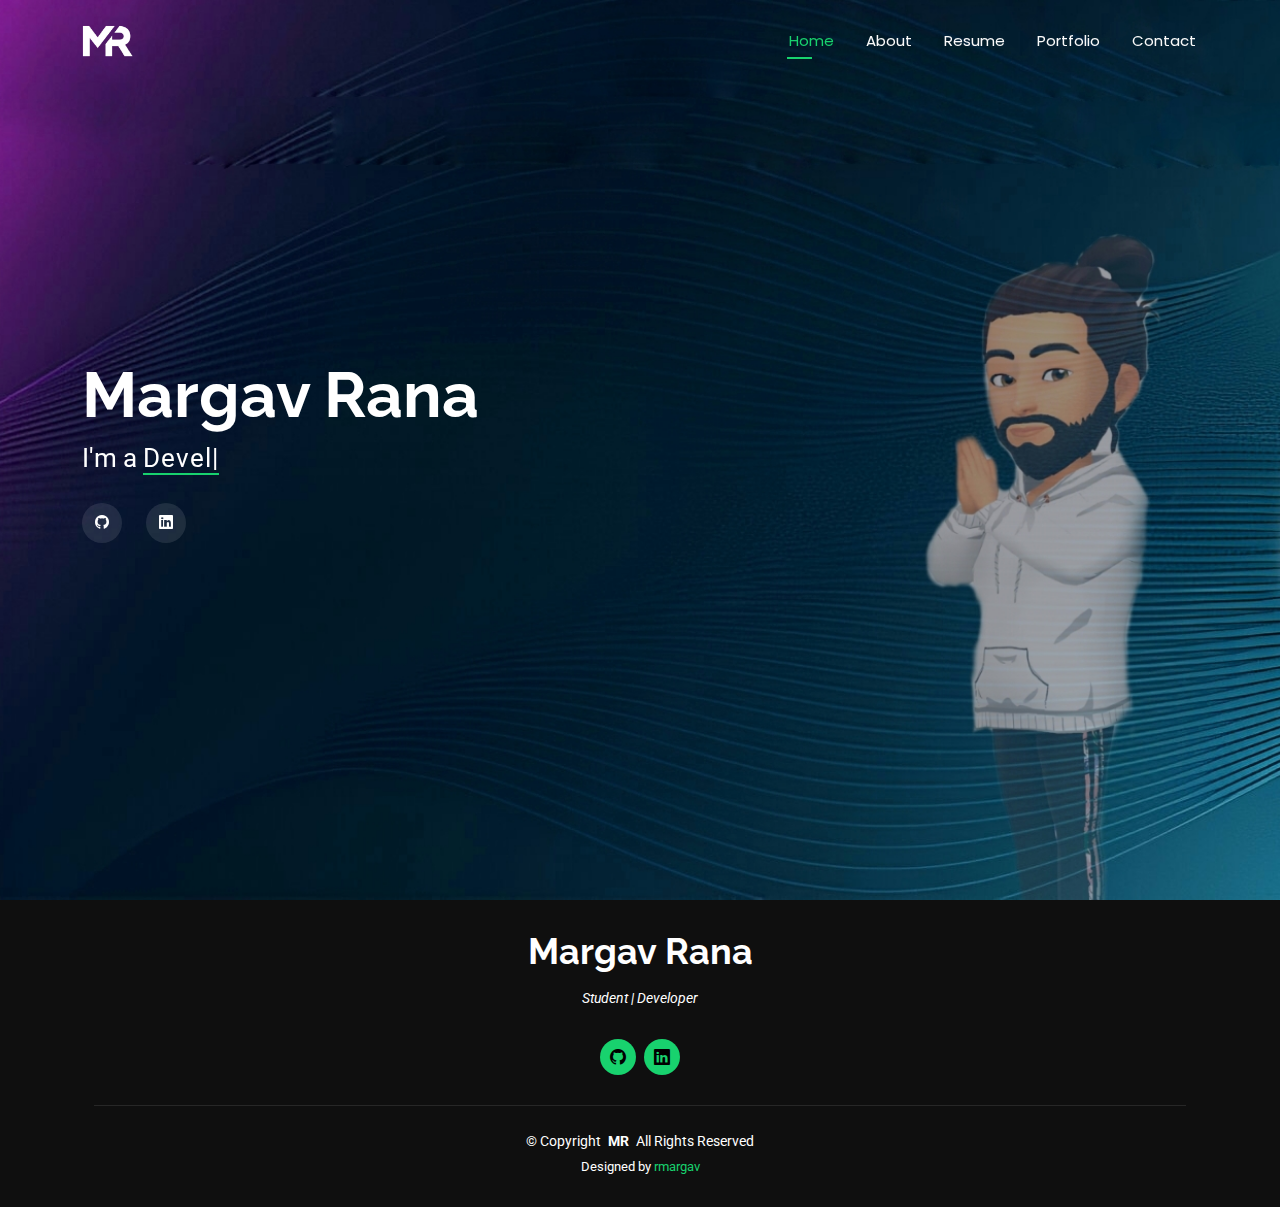
<file: index.html>
<!DOCTYPE html>
<html lang="en">

<head>
  <meta charset="utf-8">
  <meta content="width=device-width, initial-scale=1.0" name="viewport">
  <title>Margav Rana</title>
  <meta name="description" content="">
  <meta name="keywords" content="">

  <!-- Open Graph Tags -->
  <meta property="og:title" content="Portfolio">
  <meta property="og:description" content="Margav Rana">
  <meta property="og:type" content="website">
  <meta property="og:url" content="https://portfolio-rmargav.netlify.app/">
  <meta property="og:image" content="https://portfolio-rmargav.netlify.app/assets/img/OG-IMG.jpg">
  <meta property="og:image:width" content="1200">
  <meta property="og:image:height" content="630">

  <!-- Favicons -->
  <link href="assets/img/favicon.ico" rel="icon">
  <!-- <link href="assets/img/apple-touch-icon.png" rel="apple-touch-icon"> -->

  <!-- Fonts -->
  <link href="https://fonts.googleapis.com" rel="preconnect">
  <link href="https://fonts.gstatic.com" rel="preconnect" crossorigin>
  <link
    href="https://fonts.googleapis.com/css2?family=Roboto:ital,wght@0,100;0,300;0,400;0,500;0,700;0,900;1,100;1,300;1,400;1,500;1,700;1,900&family=Poppins:ital,wght@0,100;0,200;0,300;0,400;0,500;0,600;0,700;0,800;0,900;1,100;1,200;1,300;1,400;1,500;1,600;1,700;1,800;1,900&family=Raleway:ital,wght@0,100;0,200;0,300;0,400;0,500;0,600;0,700;0,800;0,900;1,100;1,200;1,300;1,400;1,500;1,600;1,700;1,800;1,900&display=swap"
    rel="stylesheet">

  <!-- Vendor CSS Files -->
  <link href="assets/vendor/bootstrap/css/bootstrap.min.css" rel="stylesheet">
  <link href="assets/vendor/bootstrap-icons/bootstrap-icons.css" rel="stylesheet">
  <link href="assets/vendor/aos/aos.css" rel="stylesheet">
  <link href="assets/vendor/swiper/swiper-bundle.min.css" rel="stylesheet">
  <link href="assets/vendor/glightbox/css/glightbox.min.css" rel="stylesheet">

  <!-- Main CSS File -->
  <link href="assets/css/main.css" rel="stylesheet">

  <!-- =======================================================
  * Template Name: Personal
  * Template URL: https://bootstrapmade.com/personal-free-resume-bootstrap-template/
  * Updated: Nov 04 2024 with Bootstrap v5.3.3
  * Author: BootstrapMade.com
  * License: https://bootstrapmade.com/license/
  ======================================================== -->
</head>

<body class="index-page">

  <header id="header" class="header d-flex align-items-center fixed-top">
    <div class="container-fluid container-xl position-relative d-flex align-items-center justify-content-between">

      <a href="index.html" class="logo d-flex align-items-center">
        <!-- Uncomment the line below if you also wish to use an image logo -->
        <img src="assets/img/logo_png.png" alt="logo">
      </a>

      <nav id="navmenu" class="navmenu">
        <ul>
          <li><a href="index.html" class="active">Home</a></li>
          <li><a href="about.html">About</a></li>
          <li><a href="resume.html">Resume</a></li>
          <!-- <li><a href="services.html">Services</a></li> -->
          <li><a href="portfolio.html">Portfolio</a></li>
          <!-- <li class="dropdown"><a href="#"><span>Dropdown</span> <i class="bi bi-chevron-down toggle-dropdown"></i></a>
            <ul>
              <li><a href="#">Dropdown 1</a></li>
              <li class="dropdown"><a href="#"><span>Deep Dropdown</span> <i
                    class="bi bi-chevron-down toggle-dropdown"></i></a>
                <ul>
                  <li><a href="#">Deep Dropdown 1</a></li>
                  <li><a href="#">Deep Dropdown 2</a></li>
                  <li><a href="#">Deep Dropdown 3</a></li>
                  <li><a href="#">Deep Dropdown 4</a></li>
                  <li><a href="#">Deep Dropdown 5</a></li>
                </ul>
              </li>
              <li><a href="#">Dropdown 2</a></li>
              <li><a href="#">Dropdown 3</a></li>
              <li><a href="#">Dropdown 4</a></li>
            </ul>
          </li> -->
          <li><a href="contact.html">Contact</a></li>
        </ul>
        <i class="mobile-nav-toggle d-xl-none bi bi-list"></i>
      </nav>

    </div>
  </header>

  <main class="main">

    <!-- Hero Section -->
    <section id="hero" class="hero section dark-background">

      <img src="assets/img/Snapseed/bg.jpeg" alt="" data-aos="fade-in">

      <div class="container" data-aos="zoom-out" data-aos-delay="100">
        <h2>Margav Rana</h2>
        <p>I'm a <span class="typed" data-typed-items="Developer, Student, Learner,Passionate Photographer"></span><span
            class="typed-cursor typed-cursor--blink"></span></p>
        <div class="social-links">
          <a target="_blank" href="https://github.com/rmargav"><i class="bi bi-github"></i></a>
          <a target="_blank" href="http://linkedin.com/in/margav-cse-mr07"><i class="bi bi-linkedin"></i></a>
          <!-- <a target="_blank" href="https://join.skype.com/invite/yfWCQQCqjDzI"><i class="bi bi-skype"></i></a> -->
          <!-- <a target="_blank" href="https://www.instagram.com/_yours_faithfully__?igsh=MTZ4bmR0M25mOG5qeQ%3D%3D&utm_source=qr"><i class="bi bi-instagram"></i></a>      -->
        </div>
      </div>

    </section><!-- /Hero Section -->

  </main>

  <footer id="footer" class="footer dark-background">
    <div class="container">
      <h3 class="sitename">Margav Rana</h3>
      <p>Student | Developer</p>
      <div class="social-links d-flex justify-content-center">
        <a target="_blank" href="https://github.com/rmargav"><i class="bi bi-github"></i></a>
        <a target="_blank" href="http://linkedin.com/in/margav-cse-mr07"><i class="bi bi-linkedin"></i></a>
        <!-- <a target="_blank" href="https://join.skype.com/invite/yfWCQQCqjDzI"><i class="bi bi-skype"></i></a> -->
        <!-- <a target="_blank" href="https://www.instagram.com/_yours_faithfully__?igsh=MTZ4bmR0M25mOG5qeQ%3D%3D&utm_source=qr"><i class="bi bi-instagram"></i></a>        -->
      </div>
      <div class="container">
        <div class="copyright">
          <span>&copy;</span> <span>Copyright</span> <strong class="px-1 sitename">MR</strong> <span>All Rights
            Reserved</span>
        </div>
        <div class="credits">
          <!-- All the links in the footer should remain intact. -->
          <!-- You can delete the links only if you've purchased the pro version. -->
          <!-- Licensing information: https://bootstrapmade.com/license/ -->
          <!-- Purchase the pro version with working PHP/AJAX contact form: [buy-url] -->
          Designed by <a href="http://linkedin.com/in/margav-cse-mr07">rmargav</a>
        </div>
      </div>
    </div>
  </footer>

  <!-- Scroll Top -->
  <a href="#" id="scroll-top" class="scroll-top d-flex align-items-center justify-content-center"><i
      class="bi bi-arrow-up-short"></i></a>

  <!-- Preloader -->
  <div id="preloader"></div>

  <!-- Vendor JS Files -->
  <script src="assets/vendor/bootstrap/js/bootstrap.bundle.min.js"></script>
  <script src="assets/vendor/php-email-form/validate.js"></script>
  <script src="assets/vendor/aos/aos.js"></script>
  <script src="assets/vendor/typed.js/typed.umd.js"></script>
  <script src="assets/vendor/purecounter/purecounter_vanilla.js"></script>
  <script src="assets/vendor/waypoints/noframework.waypoints.js"></script>
  <script src="assets/vendor/swiper/swiper-bundle.min.js"></script>
  <script src="assets/vendor/glightbox/js/glightbox.min.js"></script>
  <script src="assets/vendor/imagesloaded/imagesloaded.pkgd.min.js"></script>
  <script src="assets/vendor/isotope-layout/isotope.pkgd.min.js"></script>

  <!-- Main JS File -->
  <script src="assets/js/main.js"></script>

  <!-- Protect JS File -->
  <script src="assets/js/protect.js"></script>

</body>

</html>
</file>
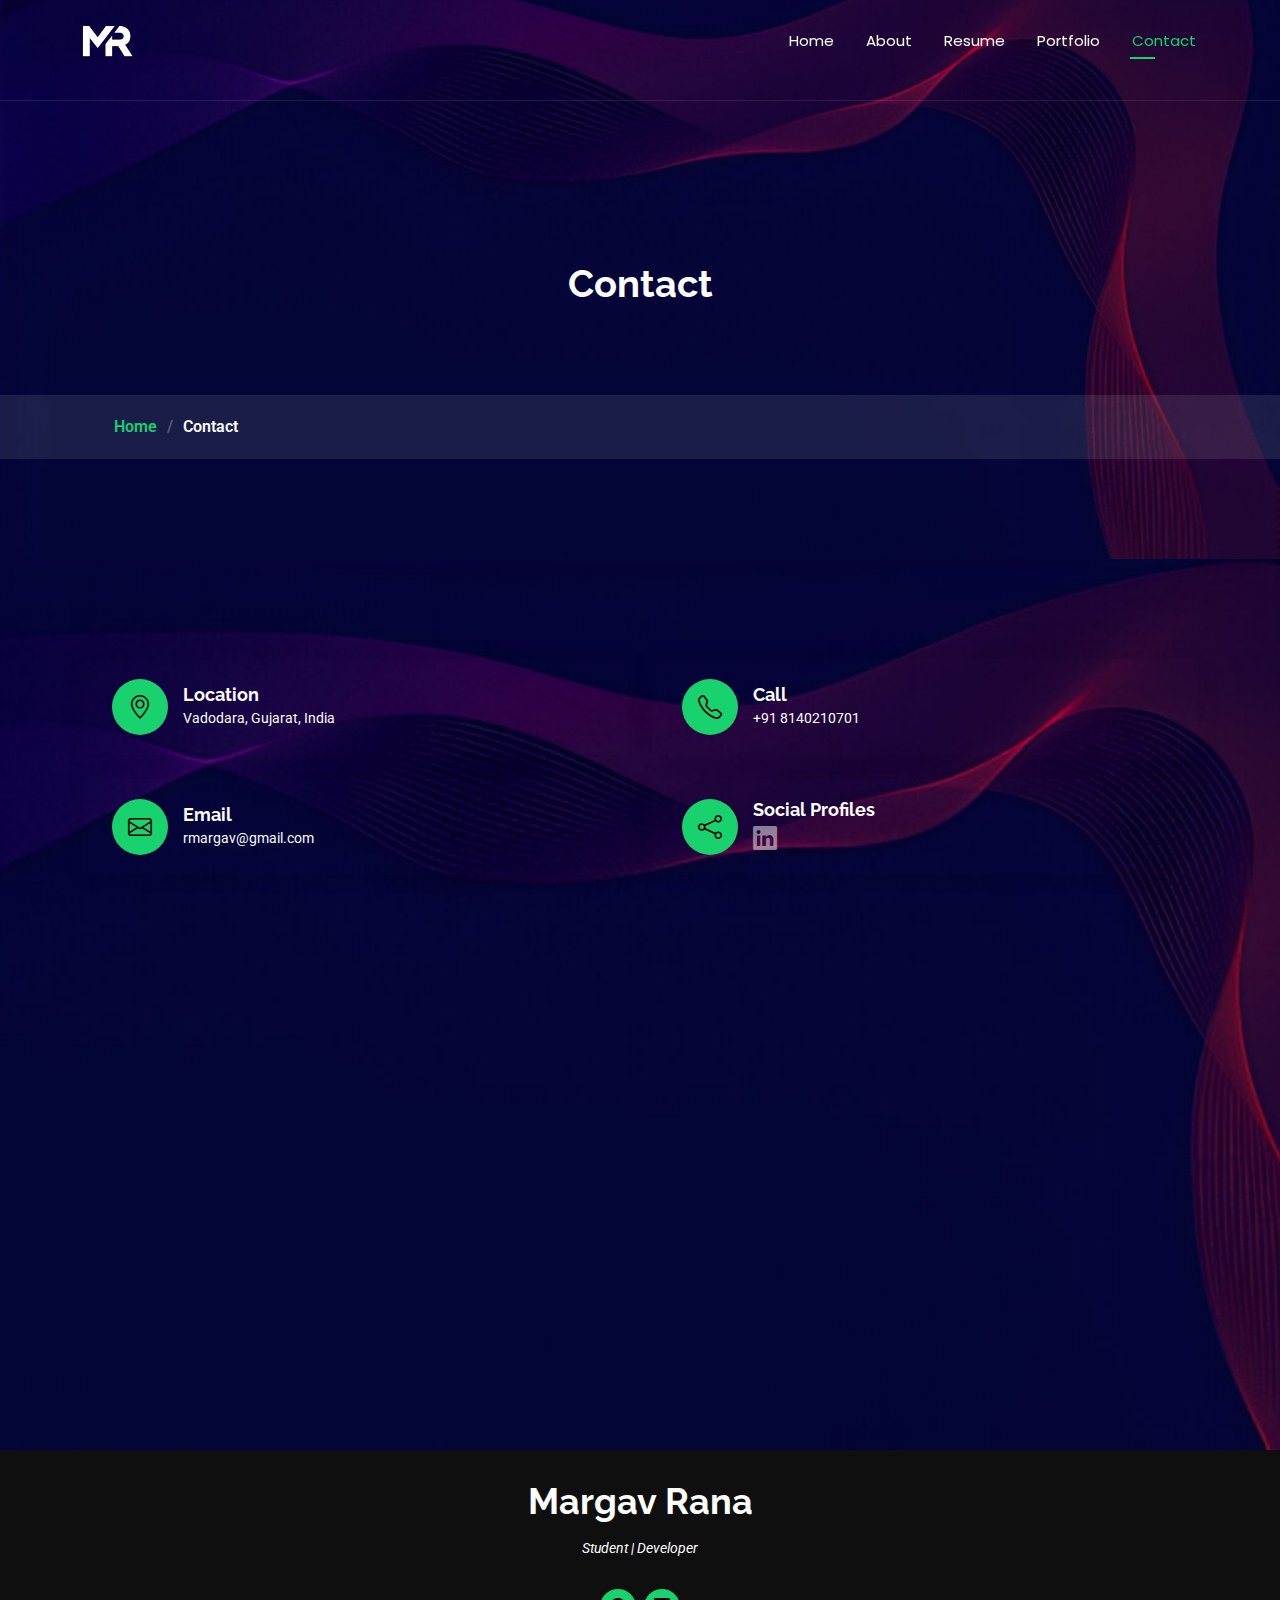
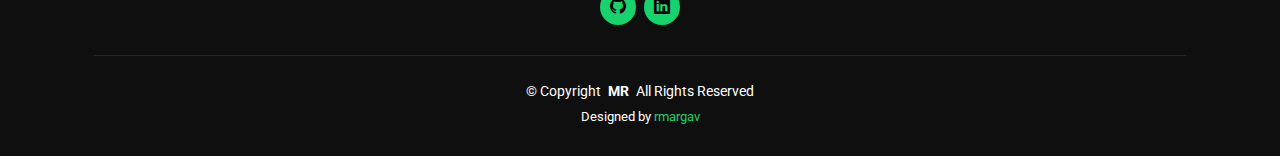
<file: contact.html>
<!DOCTYPE html>
<html lang="en">

<head>
  <meta charset="utf-8">
  <meta content="width=device-width, initial-scale=1.0" name="viewport">
  <title>Contact - Margav Rana</title>
  <meta name="description" content="">
  <meta name="keywords" content="">

  <!-- Favicons -->
  <link href="assets/img/favicon.ico" rel="icon">
  <!-- <link href="assets/img/apple-touch-icon.png" rel="apple-touch-icon"> -->

  <!-- Fonts -->
  <link href="https://fonts.googleapis.com" rel="preconnect">
  <link href="https://fonts.gstatic.com" rel="preconnect" crossorigin>
  <link href="https://fonts.googleapis.com/css2?family=Roboto:ital,wght@0,100;0,300;0,400;0,500;0,700;0,900;1,100;1,300;1,400;1,500;1,700;1,900&family=Poppins:ital,wght@0,100;0,200;0,300;0,400;0,500;0,600;0,700;0,800;0,900;1,100;1,200;1,300;1,400;1,500;1,600;1,700;1,800;1,900&family=Raleway:ital,wght@0,100;0,200;0,300;0,400;0,500;0,600;0,700;0,800;0,900;1,100;1,200;1,300;1,400;1,500;1,600;1,700;1,800;1,900&display=swap" rel="stylesheet">

  <!-- Vendor CSS Files -->
  <link href="assets/vendor/bootstrap/css/bootstrap.min.css" rel="stylesheet">
  <link href="assets/vendor/bootstrap-icons/bootstrap-icons.css" rel="stylesheet">
  <link href="assets/vendor/aos/aos.css" rel="stylesheet">
  <link href="assets/vendor/swiper/swiper-bundle.min.css" rel="stylesheet">
  <link href="assets/vendor/glightbox/css/glightbox.min.css" rel="stylesheet">

  <!-- Main CSS File -->
  <link href="assets/css/main.css" rel="stylesheet">

  <!-- =======================================================
  * Template Name: Personal
  * Template URL: https://bootstrapmade.com/personal-free-resume-bootstrap-template/
  * Updated: Nov 04 2024 with Bootstrap v5.3.3
  * Author: BootstrapMade.com
  * License: https://bootstrapmade.com/license/
  ======================================================== -->
  <style>
    .page-title {
      background-image: url('assets/img/contact-background.jpg');
      /* Replace with your image path */
      background-size: cover;
      background-position: center center;
      background-repeat: no-repeat;
      padding: 100px 0;
    }

    .section {
      background-image: url('assets/img/contact-background.jpg');
      /* Replace with your image path */
      background-size: cover;
      background-position: center center;
      background-repeat: no-repeat;
      padding: 100px 0;
    }
  </style>
</head>

<body class="contact-page">

  <header id="header" class="header d-flex align-items-center fixed-top">
    <div class="container-fluid container-xl position-relative d-flex align-items-center justify-content-between">

      <a href="index.html" class="logo d-flex align-items-center">
        <!-- Uncomment the line below if you also wish to use an image logo -->
        <img src="assets/img/logo_png.png" alt="logo">
      </a>

      <nav id="navmenu" class="navmenu">
        <ul>
          <li><a href="index.html">Home</a></li>
          <li><a href="about.html">About</a></li>
          <li><a href="resume.html">Resume</a></li>
          <!-- <li><a href="services.html">Services</a></li> -->
          <li><a href="portfolio.html">Portfolio</a></li>
          <!-- <li class="dropdown"><a href="#"><span>Dropdown</span> <i class="bi bi-chevron-down toggle-dropdown"></i></a>
            <ul>
              <li><a href="#">Dropdown 1</a></li>
              <li class="dropdown"><a href="#"><span>Deep Dropdown</span> <i
                    class="bi bi-chevron-down toggle-dropdown"></i></a>
                <ul>
                  <li><a href="#">Deep Dropdown 1</a></li>
                  <li><a href="#">Deep Dropdown 2</a></li>
                  <li><a href="#">Deep Dropdown 3</a></li>
                  <li><a href="#">Deep Dropdown 4</a></li>
                  <li><a href="#">Deep Dropdown 5</a></li>
                </ul>
              </li>
              <li><a href="#">Dropdown 2</a></li>
              <li><a href="#">Dropdown 3</a></li>
              <li><a href="#">Dropdown 4</a></li>
            </ul>
          </li> -->
          <li><a href="contact.html" class="active">Contact</a></li>
        </ul>
        <i class="mobile-nav-toggle d-xl-none bi bi-list"></i>
      </nav>

    </div>
  </header>

  <main class="main">

    <!-- Page Title -->
    <div class="page-title" data-aos="fade">
      <div class="heading">
        <div class="container">
          <div class="row d-flex justify-content-center text-center">
            <div class="col-lg-8">
              <h1>Contact</h1>
              <!-- <p class="mb-0">Odio et unde deleniti. Deserunt numquam exercitationem. Officiis quo odio sint voluptas consequatur ut a odio voluptatem. Sit dolorum debitis veritatis natus dolores. Quasi ratione sint. Sit quaerat ipsum dolorem.</p> -->
            </div>
          </div>
        </div>
      </div>
      <nav class="breadcrumbs">
        <div class="container">
          <ol>
            <li><a href="index.html">Home</a></li>
            <li class="current">Contact</li>
          </ol>
        </div>
      </nav>
    </div><!-- End Page Title -->

    <!-- Contact Section -->
    <section id="contact" class="contact section">

      <div class="container" data-aos="fade-up" data-aos-delay="100">

        <div class="row gy-4">

          <div class="col-md-6">
            <div class="info-item d-flex align-items-center" data-aos="fade-up" data-aos-delay="200">
              <i class="icon bi bi-geo-alt flex-shrink-0"></i>
              <div>
                <h3>Location</h3>
                <p>Vadodara, Gujarat, India</p>
              </div>
            </div>
          </div><!-- End Info Item -->

          <div class="col-md-6">
            <div class="info-item d-flex align-items-center" data-aos="fade-up" data-aos-delay="300">
              <i class="icon bi bi-telephone flex-shrink-0"></i>
              <div>
                <h3>Call</h3>
                <p>+91 8140210701</p>
              </div>
            </div>
          </div><!-- End Info Item -->

          <div class="col-md-6">
            <div class="info-item d-flex align-items-center" data-aos="fade-up" data-aos-delay="400">
              <i class="icon bi bi-envelope flex-shrink-0"></i>
              <div>
                <h3>Email</h3>
                <p>rmargav@gmail.com</p>
              </div>
            </div>
          </div><!-- End Info Item -->

          <div class="col-md-6">
            <div class="info-item d-flex align-items-center" data-aos="fade-up" data-aos-delay="500">
              <i class="icon bi bi-share flex-shrink-0"></i>
              <div>
                <h3>Social Profiles</h3>
                <div class="social-links">
                  <!-- <a href="https://join.skype.com/invite/yfWCQQCqjDzI" target="_blank"><i class="bi bi-skype"></i></a> -->
                  <a href="http://linkedin.com/in/margav-cse-mr07" target="_blank"><i class="bi bi-linkedin"></i></a>
                </div>
              </div>
            </div>
          </div><!-- End Info Item -->

        </div>

        <!-- <form action="forms/contact.php" method="post" class="php-email-form" data-aos="fade-up" data-aos-delay="600"> -->
          <form id="contact-form" class="php-email-form" data-aos="fade-up" data-aos-delay="600">
          <div class="row gy-4">

            <div class="col-md-6">
              <input type="text" id="name" name="name" class="form-control" placeholder="Your Name" required="">
            </div>

            <div class="col-md-6 ">
              <input type="email" id="email" class="form-control" name="email" placeholder="Your Email" required="">
            </div>

            <div class="col-md-12">
              <input type="text" id="subject" class="form-control" name="subject" placeholder="Subject" required="">
            </div>

            <div class="col-md-12">
              <textarea class="form-control" id="message" name="message" rows="6" placeholder="Message" required=""></textarea>
            </div>

            <div class="col-md-12 text-center">
              <!-- <div class="loading">Loading</div>
              <div class="error-message"></div>
              <div class="sent-message">Your message has been sent. Thank you!</div> -->
              <div id="status"></div>

              <button type="submit">Send Message</button>
            </div>

          </div>
        </form><!-- End Contact Form -->

      </div>

    </section><!-- /Contact Section -->

  </main>

  <footer id="footer" class="footer dark-background">
    <div class="container">
      <h3 class="sitename">Margav Rana</h3>
      <p>Student | Developer</p>
      <div class="social-links d-flex justify-content-center">
        <a target="_blank" href="https://github.com/rmargav"><i class="bi bi-github"></i></a>
          <a target="_blank" href="http://linkedin.com/in/margav-cse-mr07"><i class="bi bi-linkedin"></i></a>
          <!-- <a target="_blank" href="https://join.skype.com/invite/yfWCQQCqjDzI"><i class="bi bi-skype"></i></a> -->
          <!-- <a target="_blank" href="https://www.instagram.com/_yours_faithfully__?igsh=MTZ4bmR0M25mOG5qeQ%3D%3D&utm_source=qr"><i class="bi bi-instagram"></i></a>        -->
      </div>
      <div class="container">
        <div class="copyright">
          <span>&copy;</span> <span>Copyright</span> <strong class="px-1 sitename">MR</strong> <span>All Rights Reserved</span>
        </div>
        <div class="credits">
          <!-- All the links in the footer should remain intact. -->
          <!-- You can delete the links only if you've purchased the pro version. -->
          <!-- Licensing information: https://bootstrapmade.com/license/ -->
          <!-- Purchase the pro version with working PHP/AJAX contact form: [buy-url] -->
          Designed by <a href="http://linkedin.com/in/margav-cse-mr07">rmargav</a>
        </div>
      </div>
    </div>
  </footer>

  <!-- Scroll Top -->
  <a href="#" id="scroll-top" class="scroll-top d-flex align-items-center justify-content-center"><i class="bi bi-arrow-up-short"></i></a>

  <!-- Preloader -->
  <div id="preloader"></div>

  <!-- Vendor JS Files -->
  <script src="assets/vendor/bootstrap/js/bootstrap.bundle.min.js"></script>
  <script src="assets/vendor/php-email-form/validate.js"></script>
  <script src="assets/vendor/aos/aos.js"></script>
  <script src="assets/vendor/typed.js/typed.umd.js"></script>
  <script src="assets/vendor/purecounter/purecounter_vanilla.js"></script>
  <script src="assets/vendor/waypoints/noframework.waypoints.js"></script>
  <script src="assets/vendor/swiper/swiper-bundle.min.js"></script>
  <script src="assets/vendor/glightbox/js/glightbox.min.js"></script>
  <script src="assets/vendor/imagesloaded/imagesloaded.pkgd.min.js"></script>
  <script src="assets/vendor/isotope-layout/isotope.pkgd.min.js"></script>

  <!-- Main JS File -->
  <script src="assets/js/main.js"></script>

</body>

</html>
</file>
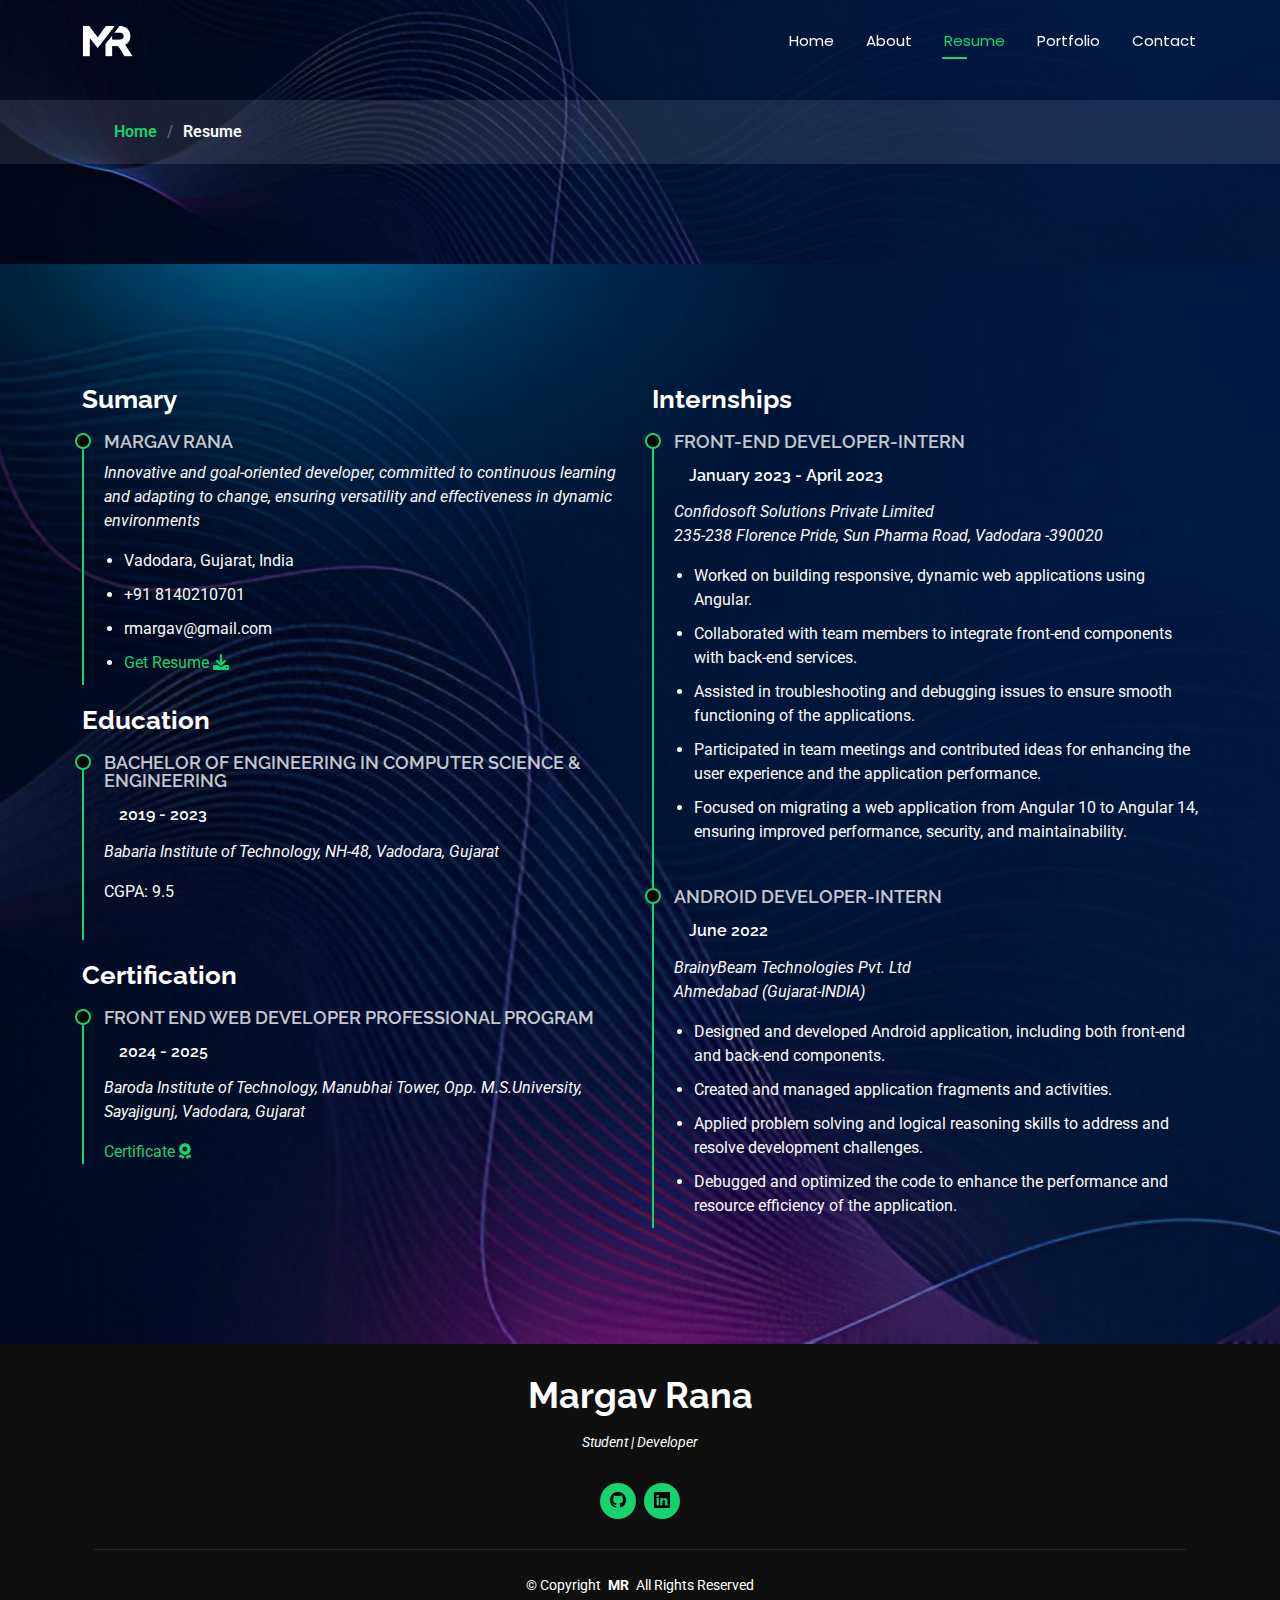
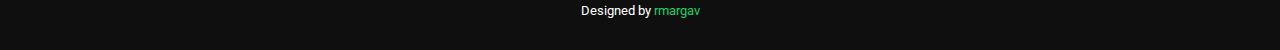
<file: resume.html>
<!DOCTYPE html>
<html lang="en">

<head>
  <meta charset="utf-8">
  <meta content="width=device-width, initial-scale=1.0" name="viewport">
  <title>Resume - Margav Rana</title>
  <meta name="description" content="">
  <meta name="keywords" content="">

  <!-- Favicons -->
  <link href="assets/img/favicon.ico" rel="icon">
  <!-- <link href="assets/img/apple-touch-icon.png" rel="apple-touch-icon"> -->

  <!-- font awsome icon library  -->
  <link rel="stylesheet" href="https://cdnjs.cloudflare.com/ajax/libs/font-awesome/6.0.0-beta3/css/all.min.css">

  <!-- Fonts -->
  <link href="https://fonts.googleapis.com" rel="preconnect">
  <link href="https://fonts.gstatic.com" rel="preconnect" crossorigin>
  <link
    href="https://fonts.googleapis.com/css2?family=Roboto:ital,wght@0,100;0,300;0,400;0,500;0,700;0,900;1,100;1,300;1,400;1,500;1,700;1,900&family=Poppins:ital,wght@0,100;0,200;0,300;0,400;0,500;0,600;0,700;0,800;0,900;1,100;1,200;1,300;1,400;1,500;1,600;1,700;1,800;1,900&family=Raleway:ital,wght@0,100;0,200;0,300;0,400;0,500;0,600;0,700;0,800;0,900;1,100;1,200;1,300;1,400;1,500;1,600;1,700;1,800;1,900&display=swap"
    rel="stylesheet">

  <!-- Vendor CSS Files -->
  <link href="assets/vendor/bootstrap/css/bootstrap.min.css" rel="stylesheet">
  <link href="assets/vendor/bootstrap-icons/bootstrap-icons.css" rel="stylesheet">
  <link href="assets/vendor/aos/aos.css" rel="stylesheet">
  <link href="assets/vendor/swiper/swiper-bundle.min.css" rel="stylesheet">
  <link href="assets/vendor/glightbox/css/glightbox.min.css" rel="stylesheet">

  <!-- Main CSS File -->
  <link href="assets/css/main.css" rel="stylesheet">

  <!-- =======================================================
  * Template Name: Personal
  * Template URL: https://bootstrapmade.com/personal-free-resume-bootstrap-template/
  * Updated: Nov 04 2024 with Bootstrap v5.3.3
  * Author: BootstrapMade.com
  * License: https://bootstrapmade.com/license/
  ======================================================== -->
  <style>
    .page-title {
      background-image: url('assets/img/resume-background.jpg');
      /* Replace with your image path */
      background-size: cover;
      background-position: center center;
      background-repeat: no-repeat;
      padding: 100px 0;
    }

    .section {
      background-image: url('assets/img/resume-background.jpg');
      /* Replace with your image path */
      background-size: cover;
      background-position: center center;
      background-repeat: no-repeat;
      padding: 100px 0;
    }
  </style>
</head>

<body class="resume-page">

  <header id="header" class="header d-flex align-items-center fixed-top">
    <div class="container-fluid container-xl position-relative d-flex align-items-center justify-content-between">

      <a href="index.html" class="logo d-flex align-items-center">
        <!-- Uncomment the line below if you also wish to use an image logo -->
        <img src="assets/img/logo_png.png" alt="logo">
      </a>

      <nav id="navmenu" class="navmenu">
        <ul>
          <li><a href="index.html">Home</a></li>
          <li><a href="about.html">About</a></li>
          <li><a href="resume.html" class="active">Resume</a></li>
          <!-- <li><a href="services.html">Services</a></li> -->
          <li><a href="portfolio.html">Portfolio</a></li>
          <!-- <li class="dropdown"><a href="#"><span>Dropdown</span> <i class="bi bi-chevron-down toggle-dropdown"></i></a>
            <ul>
              <li><a href="#">Dropdown 1</a></li>
              <li class="dropdown"><a href="#"><span>Deep Dropdown</span> <i
                    class="bi bi-chevron-down toggle-dropdown"></i></a>
                <ul>
                  <li><a href="#">Deep Dropdown 1</a></li>
                  <li><a href="#">Deep Dropdown 2</a></li>
                  <li><a href="#">Deep Dropdown 3</a></li>
                  <li><a href="#">Deep Dropdown 4</a></li>
                  <li><a href="#">Deep Dropdown 5</a></li>
                </ul>
              </li>
              <li><a href="#">Dropdown 2</a></li>
              <li><a href="#">Dropdown 3</a></li>
              <li><a href="#">Dropdown 4</a></li>
            </ul>
          </li> -->
          <li><a href="contact.html">Contact</a></li>
        </ul>
        <i class="mobile-nav-toggle d-xl-none bi bi-list"></i>
      </nav>

    </div>
  </header>

  <main class="main">

    <!-- Page Title -->
    <div class="page-title" data-aos="fade">
      <!-- <div class="heading">
        <div class="container">
          <div class="row d-flex justify-content-center text-center">
            <div class="col-lg-8">
              <h1>Resume</h1>
              <p class="mb-0">Odio et unde deleniti. Deserunt numquam exercitationem. Officiis quo odio sint voluptas consequatur ut a odio voluptatem. Sit dolorum debitis veritatis natus dolores. Quasi ratione sint. Sit quaerat ipsum dolorem.</p>
            </div>
          </div>
        </div>
      </div> -->
      <nav class="breadcrumbs">
        <div class="container">
          <ol>
            <li><a href="index.html">Home</a></li>
            <li class="current">Resume</li>
          </ol>
        </div>
      </nav>
    </div><!-- End Page Title -->

    <!-- Resume Section -->
    <section id="resume" class="resume section">

      <div class="container">

        <div class="row">

          <div class="col-lg-6" data-aos="fade-up" data-aos-delay="100">
            <h3 class="resume-title">Sumary</h3>

            <div class="resume-item pb-0">
              <h4>Margav Rana</h4>
              <p><em>Innovative and goal-oriented developer, committed to continuous learning and adapting to change,
                  ensuring versatility and effectiveness in dynamic environments</em></p>
              <ul>
                <li>Vadodara, Gujarat, India</li>
                <li>+91 8140210701</li>
                <li>rmargav@gmail.com</li>
                <li><a href="/assets/Resume.pdf" target="_blank">Get Resume <i class="fas fa-download"></i></a></li>
              </ul>
            </div><!-- Edn Resume Item -->

            <h3 class="resume-title">Education</h3>
            <!--<div class="resume-item">
              <h4>Master of Fine Arts &amp; Graphic Design</h4>
              <h5>2015 - 2016</h5>
              <p><em>Rochester Institute of Technology, Rochester, NY</em></p>
              <p>Qui deserunt veniam. Et sed aliquam labore tempore sed quisquam iusto autem sit. Ea vero voluptatum qui ut dignissimos deleniti nerada porti sand markend</p>
            </div> Edn Resume Item -->

            <div class="resume-item">
              <h4>Bachelor of Engineering in Computer Science &amp; Engineering</h4>
              <h5>2019 - 2023</h5>
              <p><em>Babaria Institute of Technology, NH-48, Vadodara, Gujarat</em></p>
              <p>CGPA: 9.5</p>
            </div><!-- Edn Resume Item -->

            <h3 class="resume-title">Certification</h3>
            <!--<div class="resume-item">
              <h4>Master of Fine Arts &amp; Graphic Design</h4>
              <h5>2015 - 2016</h5>
              <p><em>Rochester Institute of Technology, Rochester, NY</em></p>
              <p>Qui deserunt veniam. Et sed aliquam labore tempore sed quisquam iusto autem sit. Ea vero voluptatum qui ut dignissimos deleniti nerada porti sand markend</p>
            </div> Edn Resume Item -->

            <div class="resume-item">
              <h4>Front End Web Developer Professional Program</h4>
              <h5>2024 - 2025</h5>
              <p><em>Baroda Institute of Technology, Manubhai Tower, Opp. M.S.University, Sayajigunj, Vadodara,
                  Gujarat</em></p>
              <p><a href="/assets/Front End Web Developer Certificate.pdf" target="_blank">Certificate <i
                    class="fas fa-award"></i></a></p>
            </div><!-- Edn Resume Item -->

          </div>

          <div class="col-lg-6" data-aos="fade-up" data-aos-delay="200">
            <h3 class="resume-title">Internships</h3>
            <div class="resume-item">
              <h4>Front-End Developer-Intern</h4>
              <h5>January 2023 - April 2023</h5>
              <p><em>Confidosoft Solutions Private Limited <br>
                  235-238 Florence Pride, Sun Pharma Road,
                  Vadodara -390020</em></p>
              <ul>
                <li>Worked on building responsive, dynamic web applications using Angular.</li>
                <li>Collaborated with team members to integrate front-end components with back-end services.</li>
                <li>Assisted in troubleshooting and debugging issues to ensure smooth functioning of the applications.
                </li>
                <li>Participated in team meetings and contributed ideas for enhancing the user experience and the
                  application performance.</li>
                <li>Focused on migrating a web application from Angular 10 to Angular 14, ensuring improved performance,
                  security, and maintainability.</li>
              </ul>
            </div><!-- Edn Resume Item -->

            <div class="resume-item">
              <h4>Android Developer-Intern</h4>
              <h5>June 2022</h5>
              <p><em>BrainyBeam Technologies Pvt. Ltd <br>
                  Ahmedabad (Gujarat-INDIA)</em></p>
              <ul>
                <li>Designed and developed Android application, including both front-end and back-end components.</li>
                <li>Created and managed application fragments and activities.</li>
                <li>Applied problem solving and logical reasoning skills to address and resolve development challenges.
                </li>
                <li>Debugged and optimized the code to enhance the performance and resource efficiency of the
                  application.</li>
              </ul>
            </div><!-- Edn Resume Item -->

          </div>
        </div>
      </div>
    </section><!-- /Resume Section -->

  </main>

  <footer id="footer" class="footer dark-background">
    <div class="container">
      <h3 class="sitename">Margav Rana</h3>
      <p>Student | Developer</p>
      <div class="social-links d-flex justify-content-center">
        <a target="_blank" href="https://github.com/rmargav"><i class="bi bi-github"></i></a>
        <a target="_blank" href="http://linkedin.com/in/margav-cse-mr07"><i class="bi bi-linkedin"></i></a>
        <!-- <a target="_blank" href="https://join.skype.com/invite/yfWCQQCqjDzI"><i class="bi bi-skype"></i></a> -->
        <!-- <a target="_blank" href="https://www.instagram.com/_yours_faithfully__?igsh=MTZ4bmR0M25mOG5qeQ%3D%3D&utm_source=qr"><i class="bi bi-instagram"></i></a>        -->
      </div>
      <div class="container">
        <div class="copyright">
          <span>&copy;</span> <span>Copyright</span> <strong class="px-1 sitename">MR</strong> <span>All Rights
            Reserved</span>
        </div>
        <div class="credits">
          <!-- All the links in the footer should remain intact. -->
          <!-- You can delete the links only if you've purchased the pro version. -->
          <!-- Licensing information: https://bootstrapmade.com/license/ -->
          <!-- Purchase the pro version with working PHP/AJAX contact form: [buy-url] -->
          Designed by <a href="http://linkedin.com/in/margav-cse-mr07">rmargav</a>
        </div>
      </div>
    </div>
  </footer>

  <!-- Scroll Top -->
  <a href="#" id="scroll-top" class="scroll-top d-flex align-items-center justify-content-center"><i
      class="bi bi-arrow-up-short"></i></a>

  <!-- Preloader -->
  <div id="preloader"></div>

  <!-- Vendor JS Files -->
  <script src="assets/vendor/bootstrap/js/bootstrap.bundle.min.js"></script>
  <script src="assets/vendor/php-email-form/validate.js"></script>
  <script src="assets/vendor/aos/aos.js"></script>
  <script src="assets/vendor/typed.js/typed.umd.js"></script>
  <script src="assets/vendor/purecounter/purecounter_vanilla.js"></script>
  <script src="assets/vendor/waypoints/noframework.waypoints.js"></script>
  <script src="assets/vendor/swiper/swiper-bundle.min.js"></script>
  <script src="assets/vendor/glightbox/js/glightbox.min.js"></script>
  <script src="assets/vendor/imagesloaded/imagesloaded.pkgd.min.js"></script>
  <script src="assets/vendor/isotope-layout/isotope.pkgd.min.js"></script>

  <!-- Main JS File -->
  <script src="assets/js/main.js"></script>

  <!-- Protect JS File -->
  <script src="assets/js/protect.js"></script>

</body>

</html>
</file>
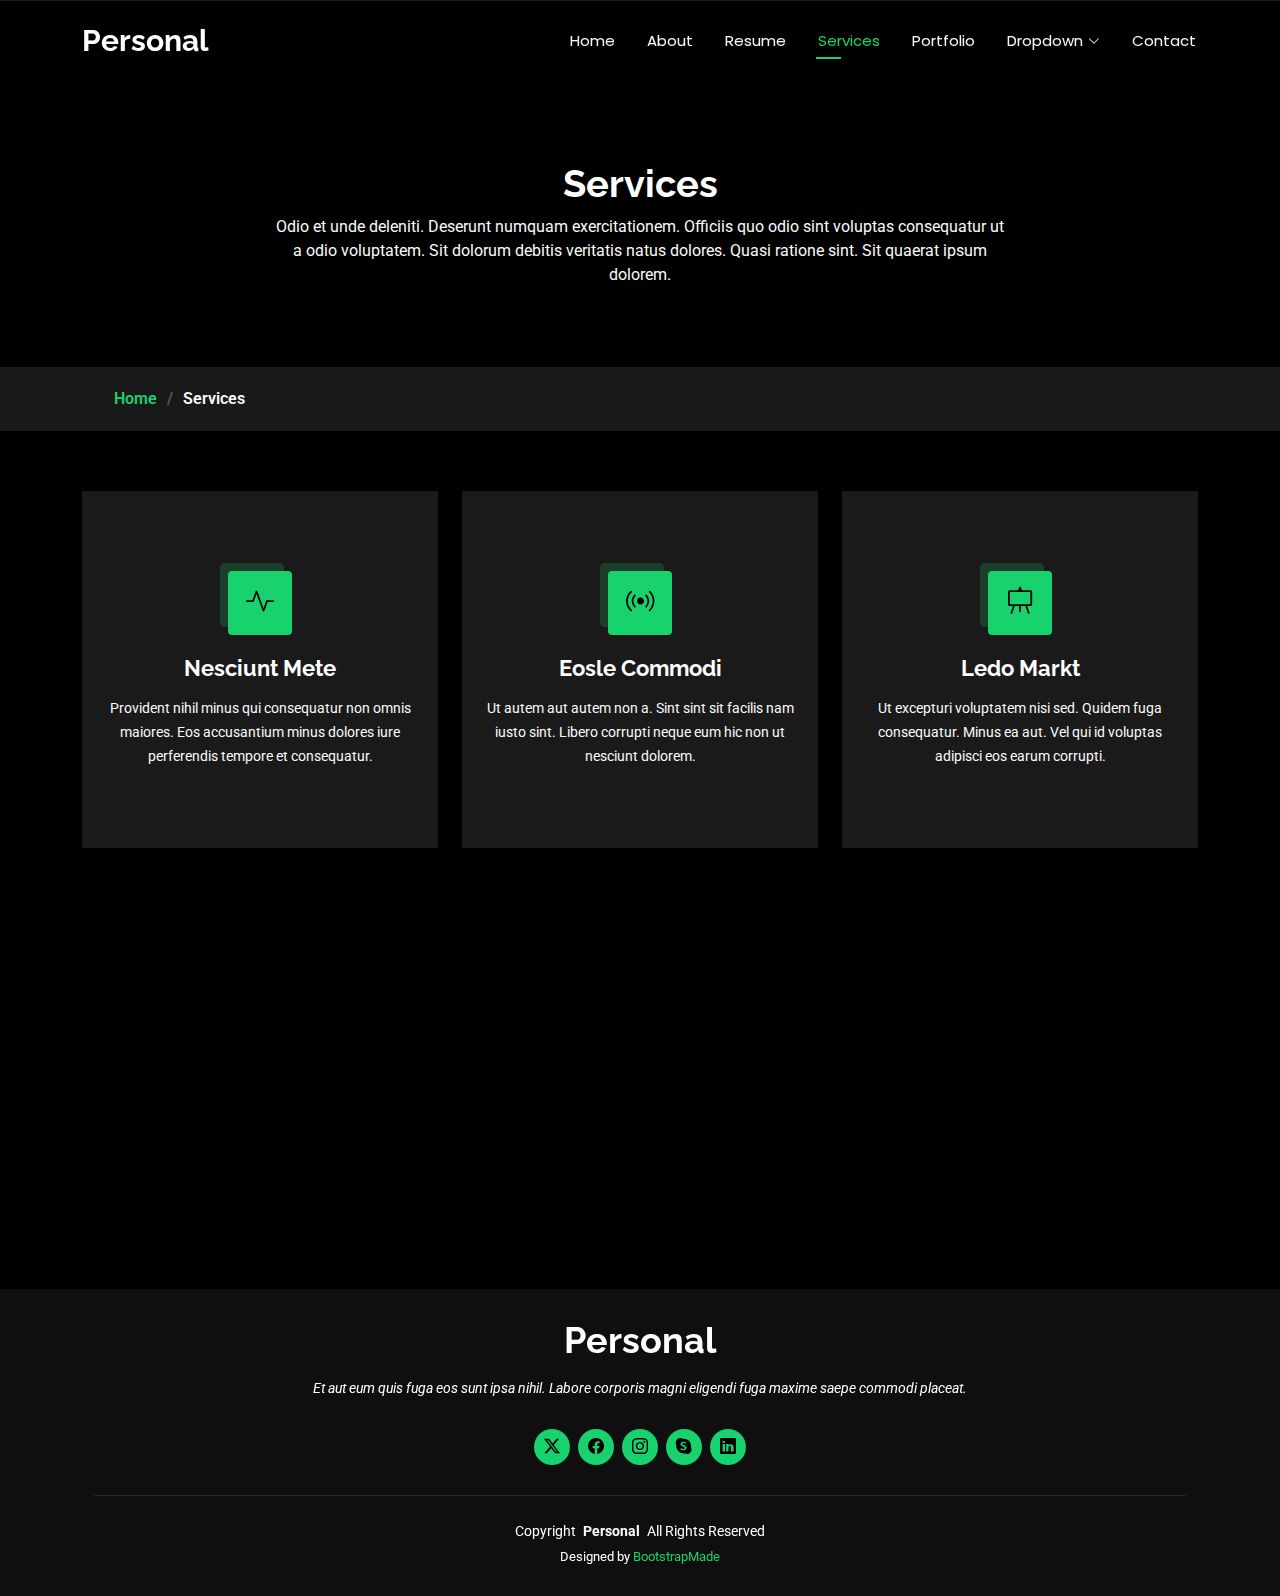
<file: services.html>
<!DOCTYPE html>
<html lang="en">

<head>
  <meta charset="utf-8">
  <meta content="width=device-width, initial-scale=1.0" name="viewport">
  <title>Services - Personal Bootstrap Template</title>
  <meta name="description" content="">
  <meta name="keywords" content="">

  <!-- Favicons -->
  <link href="assets/img/favicon.png" rel="icon">
  <link href="assets/img/apple-touch-icon.png" rel="apple-touch-icon">

  <!-- Fonts -->
  <link href="https://fonts.googleapis.com" rel="preconnect">
  <link href="https://fonts.gstatic.com" rel="preconnect" crossorigin>
  <link href="https://fonts.googleapis.com/css2?family=Roboto:ital,wght@0,100;0,300;0,400;0,500;0,700;0,900;1,100;1,300;1,400;1,500;1,700;1,900&family=Poppins:ital,wght@0,100;0,200;0,300;0,400;0,500;0,600;0,700;0,800;0,900;1,100;1,200;1,300;1,400;1,500;1,600;1,700;1,800;1,900&family=Raleway:ital,wght@0,100;0,200;0,300;0,400;0,500;0,600;0,700;0,800;0,900;1,100;1,200;1,300;1,400;1,500;1,600;1,700;1,800;1,900&display=swap" rel="stylesheet">

  <!-- Vendor CSS Files -->
  <link href="assets/vendor/bootstrap/css/bootstrap.min.css" rel="stylesheet">
  <link href="assets/vendor/bootstrap-icons/bootstrap-icons.css" rel="stylesheet">
  <link href="assets/vendor/aos/aos.css" rel="stylesheet">
  <link href="assets/vendor/swiper/swiper-bundle.min.css" rel="stylesheet">
  <link href="assets/vendor/glightbox/css/glightbox.min.css" rel="stylesheet">

  <!-- Main CSS File -->
  <link href="assets/css/main.css" rel="stylesheet">

  <!-- =======================================================
  * Template Name: Personal
  * Template URL: https://bootstrapmade.com/personal-free-resume-bootstrap-template/
  * Updated: Nov 04 2024 with Bootstrap v5.3.3
  * Author: BootstrapMade.com
  * License: https://bootstrapmade.com/license/
  ======================================================== -->
</head>

<body class="services-page">

  <header id="header" class="header d-flex align-items-center fixed-top">
    <div class="container-fluid container-xl position-relative d-flex align-items-center justify-content-between">

      <a href="index.html" class="logo d-flex align-items-center">
        <!-- Uncomment the line below if you also wish to use an image logo -->
        <!-- <img src="assets/img/logo.png" alt=""> -->
        <h1 class="sitename">Personal</h1>
      </a>

      <nav id="navmenu" class="navmenu">
        <ul>
          <li><a href="index.html">Home</a></li>
          <li><a href="about.html">About</a></li>
          <li><a href="resume.html">Resume</a></li>
          <li><a href="services.html" class="active">Services</a></li>
          <li><a href="portfolio.html">Portfolio</a></li>
          <li class="dropdown"><a href="#"><span>Dropdown</span> <i class="bi bi-chevron-down toggle-dropdown"></i></a>
            <ul>
              <li><a href="#">Dropdown 1</a></li>
              <li class="dropdown"><a href="#"><span>Deep Dropdown</span> <i class="bi bi-chevron-down toggle-dropdown"></i></a>
                <ul>
                  <li><a href="#">Deep Dropdown 1</a></li>
                  <li><a href="#">Deep Dropdown 2</a></li>
                  <li><a href="#">Deep Dropdown 3</a></li>
                  <li><a href="#">Deep Dropdown 4</a></li>
                  <li><a href="#">Deep Dropdown 5</a></li>
                </ul>
              </li>
              <li><a href="#">Dropdown 2</a></li>
              <li><a href="#">Dropdown 3</a></li>
              <li><a href="#">Dropdown 4</a></li>
            </ul>
          </li>
          <li><a href="contact.html">Contact</a></li>
        </ul>
        <i class="mobile-nav-toggle d-xl-none bi bi-list"></i>
      </nav>

    </div>
  </header>

  <main class="main">

    <!-- Page Title -->
    <div class="page-title" data-aos="fade">
      <div class="heading">
        <div class="container">
          <div class="row d-flex justify-content-center text-center">
            <div class="col-lg-8">
              <h1>Services</h1>
              <p class="mb-0">Odio et unde deleniti. Deserunt numquam exercitationem. Officiis quo odio sint voluptas consequatur ut a odio voluptatem. Sit dolorum debitis veritatis natus dolores. Quasi ratione sint. Sit quaerat ipsum dolorem.</p>
            </div>
          </div>
        </div>
      </div>
      <nav class="breadcrumbs">
        <div class="container">
          <ol>
            <li><a href="index.html">Home</a></li>
            <li class="current">Services</li>
          </ol>
        </div>
      </nav>
    </div><!-- End Page Title -->

    <!-- Services Section -->
    <section id="services" class="services section">

      <div class="container">

        <div class="row gy-4">

          <div class="col-lg-4 col-md-6" data-aos="fade-up" data-aos-delay="100">
            <div class="service-item  position-relative">
              <div class="icon">
                <i class="bi bi-activity"></i>
              </div>
              <a href="service-details.html" class="stretched-link">
                <h3>Nesciunt Mete</h3>
              </a>
              <p>Provident nihil minus qui consequatur non omnis maiores. Eos accusantium minus dolores iure perferendis tempore et consequatur.</p>
            </div>
          </div><!-- End Service Item -->

          <div class="col-lg-4 col-md-6" data-aos="fade-up" data-aos-delay="200">
            <div class="service-item position-relative">
              <div class="icon">
                <i class="bi bi-broadcast"></i>
              </div>
              <a href="service-details.html" class="stretched-link">
                <h3>Eosle Commodi</h3>
              </a>
              <p>Ut autem aut autem non a. Sint sint sit facilis nam iusto sint. Libero corrupti neque eum hic non ut nesciunt dolorem.</p>
            </div>
          </div><!-- End Service Item -->

          <div class="col-lg-4 col-md-6" data-aos="fade-up" data-aos-delay="300">
            <div class="service-item position-relative">
              <div class="icon">
                <i class="bi bi-easel"></i>
              </div>
              <a href="service-details.html" class="stretched-link">
                <h3>Ledo Markt</h3>
              </a>
              <p>Ut excepturi voluptatem nisi sed. Quidem fuga consequatur. Minus ea aut. Vel qui id voluptas adipisci eos earum corrupti.</p>
            </div>
          </div><!-- End Service Item -->

          <div class="col-lg-4 col-md-6" data-aos="fade-up" data-aos-delay="400">
            <div class="service-item position-relative">
              <div class="icon">
                <i class="bi bi-bounding-box-circles"></i>
              </div>
              <a href="service-details.html" class="stretched-link">
                <h3>Asperiores Commodit</h3>
              </a>
              <p>Non et temporibus minus omnis sed dolor esse consequatur. Cupiditate sed error ea fuga sit provident adipisci neque.</p>
              <a href="service-details.html" class="stretched-link"></a>
            </div>
          </div><!-- End Service Item -->

          <div class="col-lg-4 col-md-6" data-aos="fade-up" data-aos-delay="500">
            <div class="service-item position-relative">
              <div class="icon">
                <i class="bi bi-calendar4-week"></i>
              </div>
              <a href="service-details.html" class="stretched-link">
                <h3>Velit Doloremque</h3>
              </a>
              <p>Cumque et suscipit saepe. Est maiores autem enim facilis ut aut ipsam corporis aut. Sed animi at autem alias eius labore.</p>
              <a href="service-details.html" class="stretched-link"></a>
            </div>
          </div><!-- End Service Item -->

          <div class="col-lg-4 col-md-6" data-aos="fade-up" data-aos-delay="600">
            <div class="service-item position-relative">
              <div class="icon">
                <i class="bi bi-chat-square-text"></i>
              </div>
              <a href="service-details.html" class="stretched-link">
                <h3>Dolori Architecto</h3>
              </a>
              <p>Hic molestias ea quibusdam eos. Fugiat enim doloremque aut neque non et debitis iure. Corrupti recusandae ducimus enim.</p>
              <a href="service-details.html" class="stretched-link"></a>
            </div>
          </div><!-- End Service Item -->

        </div>

      </div>

    </section><!-- /Services Section -->

  </main>

  <footer id="footer" class="footer dark-background">
    <div class="container">
      <h3 class="sitename">Personal</h3>
      <p>Et aut eum quis fuga eos sunt ipsa nihil. Labore corporis magni eligendi fuga maxime saepe commodi placeat.</p>
      <div class="social-links d-flex justify-content-center">
        <a href=""><i class="bi bi-twitter-x"></i></a>
        <a href=""><i class="bi bi-facebook"></i></a>
        <a href=""><i class="bi bi-instagram"></i></a>
        <a href=""><i class="bi bi-skype"></i></a>
        <a href=""><i class="bi bi-linkedin"></i></a>
      </div>
      <div class="container">
        <div class="copyright">
          <span>Copyright</span> <strong class="px-1 sitename">Personal</strong> <span>All Rights Reserved</span>
        </div>
        <div class="credits">
          <!-- All the links in the footer should remain intact. -->
          <!-- You can delete the links only if you've purchased the pro version. -->
          <!-- Licensing information: https://bootstrapmade.com/license/ -->
          <!-- Purchase the pro version with working PHP/AJAX contact form: [buy-url] -->
          Designed by <a href="https://bootstrapmade.com/">BootstrapMade</a>
        </div>
      </div>
    </div>
  </footer>

  <!-- Scroll Top -->
  <a href="#" id="scroll-top" class="scroll-top d-flex align-items-center justify-content-center"><i class="bi bi-arrow-up-short"></i></a>

  <!-- Preloader -->
  <div id="preloader"></div>

  <!-- Vendor JS Files -->
  <script src="assets/vendor/bootstrap/js/bootstrap.bundle.min.js"></script>
  <script src="assets/vendor/php-email-form/validate.js"></script>
  <script src="assets/vendor/aos/aos.js"></script>
  <script src="assets/vendor/typed.js/typed.umd.js"></script>
  <script src="assets/vendor/purecounter/purecounter_vanilla.js"></script>
  <script src="assets/vendor/waypoints/noframework.waypoints.js"></script>
  <script src="assets/vendor/swiper/swiper-bundle.min.js"></script>
  <script src="assets/vendor/glightbox/js/glightbox.min.js"></script>
  <script src="assets/vendor/imagesloaded/imagesloaded.pkgd.min.js"></script>
  <script src="assets/vendor/isotope-layout/isotope.pkgd.min.js"></script>

  <!-- Main JS File -->
  <script src="assets/js/main.js"></script>

</body>

</html>
</file>
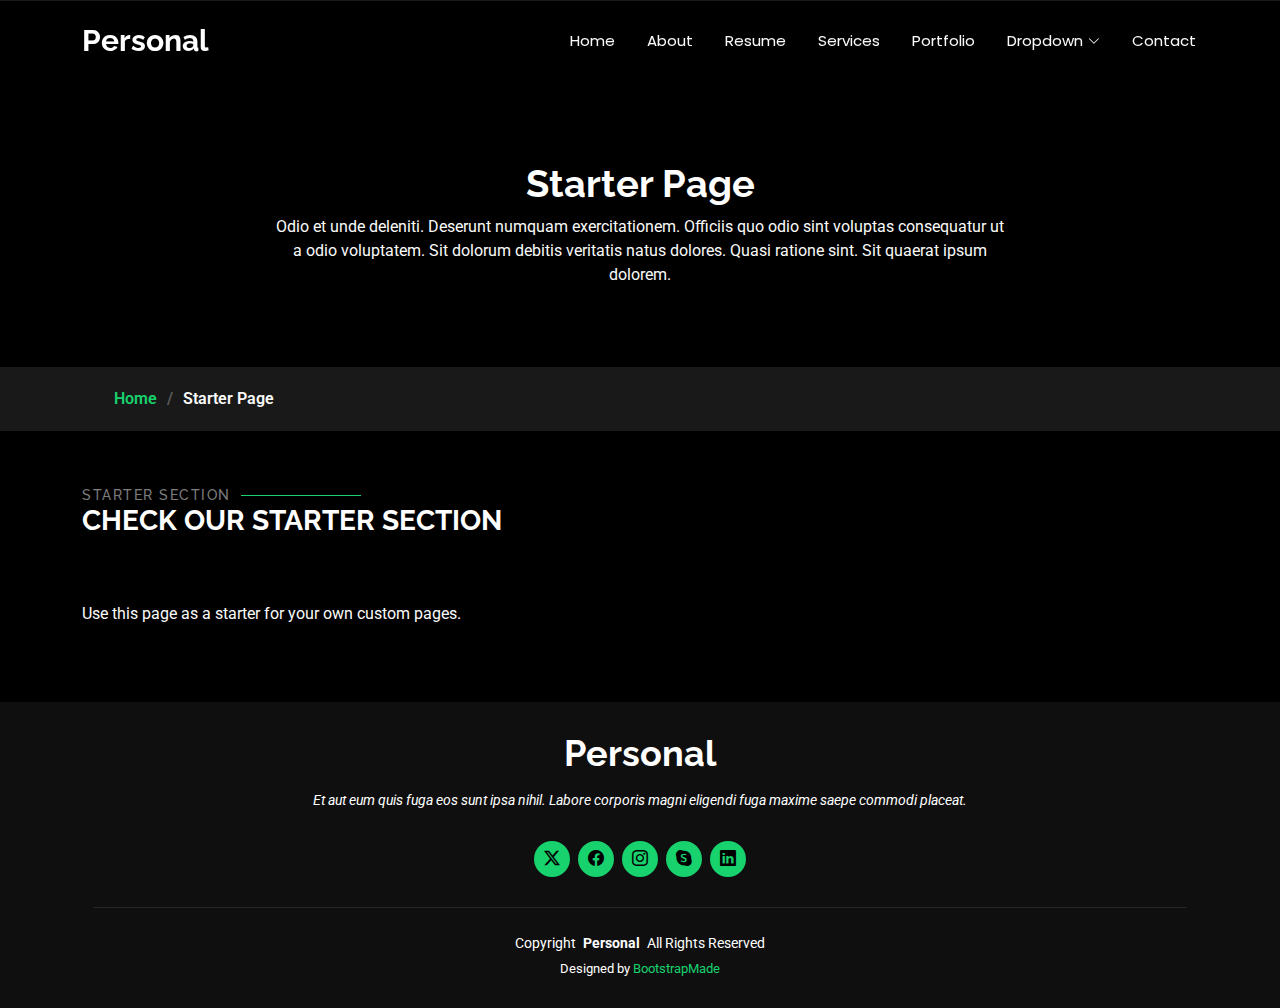
<file: starter-page.html>
<!DOCTYPE html>
<html lang="en">

<head>
  <meta charset="utf-8">
  <meta content="width=device-width, initial-scale=1.0" name="viewport">
  <title>Starter Page - Personal Bootstrap Template</title>
  <meta name="description" content="">
  <meta name="keywords" content="">

  <!-- Favicons -->
  <link href="assets/img/favicon.png" rel="icon">
  <link href="assets/img/apple-touch-icon.png" rel="apple-touch-icon">

  <!-- Fonts -->
  <link href="https://fonts.googleapis.com" rel="preconnect">
  <link href="https://fonts.gstatic.com" rel="preconnect" crossorigin>
  <link href="https://fonts.googleapis.com/css2?family=Roboto:ital,wght@0,100;0,300;0,400;0,500;0,700;0,900;1,100;1,300;1,400;1,500;1,700;1,900&family=Poppins:ital,wght@0,100;0,200;0,300;0,400;0,500;0,600;0,700;0,800;0,900;1,100;1,200;1,300;1,400;1,500;1,600;1,700;1,800;1,900&family=Raleway:ital,wght@0,100;0,200;0,300;0,400;0,500;0,600;0,700;0,800;0,900;1,100;1,200;1,300;1,400;1,500;1,600;1,700;1,800;1,900&display=swap" rel="stylesheet">

  <!-- Vendor CSS Files -->
  <link href="assets/vendor/bootstrap/css/bootstrap.min.css" rel="stylesheet">
  <link href="assets/vendor/bootstrap-icons/bootstrap-icons.css" rel="stylesheet">
  <link href="assets/vendor/aos/aos.css" rel="stylesheet">
  <link href="assets/vendor/swiper/swiper-bundle.min.css" rel="stylesheet">
  <link href="assets/vendor/glightbox/css/glightbox.min.css" rel="stylesheet">

  <!-- Main CSS File -->
  <link href="assets/css/main.css" rel="stylesheet">

  <!-- =======================================================
  * Template Name: Personal
  * Template URL: https://bootstrapmade.com/personal-free-resume-bootstrap-template/
  * Updated: Nov 04 2024 with Bootstrap v5.3.3
  * Author: BootstrapMade.com
  * License: https://bootstrapmade.com/license/
  ======================================================== -->
</head>

<body class="starter-page-page">

  <header id="header" class="header d-flex align-items-center fixed-top">
    <div class="container-fluid container-xl position-relative d-flex align-items-center justify-content-between">

      <a href="index.html" class="logo d-flex align-items-center">
        <!-- Uncomment the line below if you also wish to use an image logo -->
        <!-- <img src="assets/img/logo.png" alt=""> -->
        <h1 class="sitename">Personal</h1>
      </a>

      <nav id="navmenu" class="navmenu">
        <ul>
          <li><a href="index.html">Home</a></li>
          <li><a href="about.html">About</a></li>
          <li><a href="resume.html">Resume</a></li>
          <li><a href="services.html">Services</a></li>
          <li><a href="portfolio.html">Portfolio</a></li>
          <li class="dropdown"><a href="#"><span>Dropdown</span> <i class="bi bi-chevron-down toggle-dropdown"></i></a>
            <ul>
              <li><a href="#">Dropdown 1</a></li>
              <li class="dropdown"><a href="#"><span>Deep Dropdown</span> <i class="bi bi-chevron-down toggle-dropdown"></i></a>
                <ul>
                  <li><a href="#">Deep Dropdown 1</a></li>
                  <li><a href="#">Deep Dropdown 2</a></li>
                  <li><a href="#">Deep Dropdown 3</a></li>
                  <li><a href="#">Deep Dropdown 4</a></li>
                  <li><a href="#">Deep Dropdown 5</a></li>
                </ul>
              </li>
              <li><a href="#">Dropdown 2</a></li>
              <li><a href="#">Dropdown 3</a></li>
              <li><a href="#">Dropdown 4</a></li>
            </ul>
          </li>
          <li><a href="contact.html">Contact</a></li>
        </ul>
        <i class="mobile-nav-toggle d-xl-none bi bi-list"></i>
      </nav>

    </div>
  </header>

  <main class="main">

    <!-- Page Title -->
    <div class="page-title" data-aos="fade">
      <div class="heading">
        <div class="container">
          <div class="row d-flex justify-content-center text-center">
            <div class="col-lg-8">
              <h1>Starter Page</h1>
              <p class="mb-0">Odio et unde deleniti. Deserunt numquam exercitationem. Officiis quo odio sint voluptas consequatur ut a odio voluptatem. Sit dolorum debitis veritatis natus dolores. Quasi ratione sint. Sit quaerat ipsum dolorem.</p>
            </div>
          </div>
        </div>
      </div>
      <nav class="breadcrumbs">
        <div class="container">
          <ol>
            <li><a href="index.html">Home</a></li>
            <li class="current">Starter Page</li>
          </ol>
        </div>
      </nav>
    </div><!-- End Page Title -->

    <!-- Starter Section Section -->
    <section id="starter-section" class="starter-section section">

      <!-- Section Title -->
      <div class="container section-title" data-aos="fade-up">
        <h2>Starter Section</h2>
        <div><span>Check Our</span> <span class="description-title">Starter Section</span></div>
      </div><!-- End Section Title -->

      <div class="container" data-aos="fade-up">
        <p>Use this page as a starter for your own custom pages.</p>
      </div>

    </section><!-- /Starter Section Section -->

  </main>

  <footer id="footer" class="footer dark-background">
    <div class="container">
      <h3 class="sitename">Personal</h3>
      <p>Et aut eum quis fuga eos sunt ipsa nihil. Labore corporis magni eligendi fuga maxime saepe commodi placeat.</p>
      <div class="social-links d-flex justify-content-center">
        <a href=""><i class="bi bi-twitter-x"></i></a>
        <a href=""><i class="bi bi-facebook"></i></a>
        <a href=""><i class="bi bi-instagram"></i></a>
        <a href=""><i class="bi bi-skype"></i></a>
        <a href=""><i class="bi bi-linkedin"></i></a>
      </div>
      <div class="container">
        <div class="copyright">
          <span>Copyright</span> <strong class="px-1 sitename">Personal</strong> <span>All Rights Reserved</span>
        </div>
        <div class="credits">
          <!-- All the links in the footer should remain intact. -->
          <!-- You can delete the links only if you've purchased the pro version. -->
          <!-- Licensing information: https://bootstrapmade.com/license/ -->
          <!-- Purchase the pro version with working PHP/AJAX contact form: [buy-url] -->
          Designed by <a href="https://bootstrapmade.com/">BootstrapMade</a>
        </div>
      </div>
    </div>
  </footer>

  <!-- Scroll Top -->
  <a href="#" id="scroll-top" class="scroll-top d-flex align-items-center justify-content-center"><i class="bi bi-arrow-up-short"></i></a>

  <!-- Preloader -->
  <div id="preloader"></div>

  <!-- Vendor JS Files -->
  <script src="assets/vendor/bootstrap/js/bootstrap.bundle.min.js"></script>
  <script src="assets/vendor/php-email-form/validate.js"></script>
  <script src="assets/vendor/aos/aos.js"></script>
  <script src="assets/vendor/typed.js/typed.umd.js"></script>
  <script src="assets/vendor/purecounter/purecounter_vanilla.js"></script>
  <script src="assets/vendor/waypoints/noframework.waypoints.js"></script>
  <script src="assets/vendor/swiper/swiper-bundle.min.js"></script>
  <script src="assets/vendor/glightbox/js/glightbox.min.js"></script>
  <script src="assets/vendor/imagesloaded/imagesloaded.pkgd.min.js"></script>
  <script src="assets/vendor/isotope-layout/isotope.pkgd.min.js"></script>

  <!-- Main JS File -->
  <script src="assets/js/main.js"></script>

</body>

</html>
</file>
<file: assets/css/main.css>
/**
* Template Name: Personal
* Template URL: https://bootstrapmade.com/personal-free-resume-bootstrap-template/
* Updated: Nov 04 2024 with Bootstrap v5.3.3
* Author: BootstrapMade.com
* License: https://bootstrapmade.com/license/
*/

/*--------------------------------------------------------------
# Font & Color Variables
# Help: https://bootstrapmade.com/color-system/
--------------------------------------------------------------*/
/* Fonts */
:root {
  --default-font: "Roboto",  system-ui, -apple-system, "Segoe UI", Roboto, "Helvetica Neue", Arial, "Noto Sans", "Liberation Sans", sans-serif, "Apple Color Emoji", "Segoe UI Emoji", "Segoe UI Symbol", "Noto Color Emoji";
  --heading-font: "Raleway",  sans-serif;
  --nav-font: "Poppins",  sans-serif;
}

/* Global Colors - The following color variables are used throughout the website. Updating them here will change the color scheme of the entire website */
:root { 
  --background-color: #000000; /* Background color for the entire website, including individual sections */
  --default-color: #fafafa; /* Default color used for the majority of the text content across the entire website */
  --heading-color: #ffffff; /* Color for headings, subheadings and title throughout the website */
  --accent-color: #18d26e; /* Accent color that represents your brand on the website. It's used for buttons, links, and other elements that need to stand out */
  --surface-color: #1a1a1a; /* The surface color is used as a background of boxed elements within sections, such as cards, icon boxes, or other elements that require a visual separation from the global background. */
  --contrast-color: #000000; /* Contrast color for text, ensuring readability against backgrounds of accent, heading, or default colors. */
}

/* Nav Menu Colors - The following color variables are used specifically for the navigation menu. They are separate from the global colors to allow for more customization options */
:root {
  --nav-color: #fafafa;  /* The default color of the main navmenu links */
  --nav-hover-color: #18d26e; /* Applied to main navmenu links when they are hovered over or active */
  --nav-mobile-background-color: #1a1a1a; /* Used as the background color for mobile navigation menu */
  --nav-dropdown-background-color: #1a1a1a; /* Used as the background color for dropdown items that appear when hovering over primary navigation items */
  --nav-dropdown-color: #fafafa; /* Used for navigation links of the dropdown items in the navigation menu. */
  --nav-dropdown-hover-color: #18d26e; /* Similar to --nav-hover-color, this color is applied to dropdown navigation links when they are hovered over. */
}

/* Color Presets - These classes override global colors when applied to any section or element, providing reuse of the sam color scheme. */

.light-background {
  --background-color: #1a1a1a;
  --surface-color: #343434;
}

.dark-background {
  --background-color: rgba(15, 15, 15, 0.975);
  --default-color: #ffffff;
  --heading-color: #ffffff;
  --surface-color: #292929f9;
  --contrast-color: #000000;
}

/* Smooth scroll */
:root {
  scroll-behavior: smooth;
}

/*--------------------------------------------------------------
# General Styling & Shared Classes
--------------------------------------------------------------*/
body {
  color: var(--default-color);
  background-color: var(--background-color);
  font-family: var(--default-font);
}

a {
  color: var(--accent-color);
  text-decoration: none;
  transition: 0.3s;
}

a:hover {
  color: color-mix(in srgb, var(--accent-color), transparent 25%);
  text-decoration: none;
}

h1,
h2,
h3,
h4,
h5,
h6 {
  color: var(--heading-color);
  font-family: var(--heading-font);
}

/* PHP Email Form Messages
------------------------------*/
.php-email-form .error-message {
  display: none;
  background: #df1529;
  color: #ffffff;
  text-align: left;
  padding: 15px;
  margin-bottom: 24px;
  font-weight: 600;
}

.php-email-form .sent-message {
  display: none;
  color: #ffffff;
  background: #059652;
  text-align: center;
  padding: 15px;
  margin-bottom: 24px;
  font-weight: 600;
}

.php-email-form .loading {
  display: none;
  background: var(--surface-color);
  text-align: center;
  padding: 15px;
  margin-bottom: 24px;
}

.php-email-form .loading:before {
  content: "";
  display: inline-block;
  border-radius: 50%;
  width: 24px;
  height: 24px;
  margin: 0 10px -6px 0;
  border: 3px solid var(--accent-color);
  border-top-color: var(--surface-color);
  animation: php-email-form-loading 1s linear infinite;
}

@keyframes php-email-form-loading {
  0% {
    transform: rotate(0deg);
  }

  100% {
    transform: rotate(360deg);
  }
}

/*--------------------------------------------------------------
# Global Header
--------------------------------------------------------------*/
.header {
  --background-color: rgba(0, 0, 0, 0);
  color: var(--default-color);
  background-color: var(--background-color);
  padding: 15px 0;
  transition: all 0.5s;
  z-index: 997;
}

.header .logo {
  line-height: 1;
}

.header .logo img {
  max-height: 32px;
  margin-right: 28px;
}

.header .logo h1 {
  font-size: 30px;
  margin: 0;
  font-weight: 700;
  color: var(--heading-color);
}

.scrolled .header {
  box-shadow: 0px 0 18px rgba(0, 0, 0, 0.1);
}

/* Global Header on Scroll
------------------------------*/
.scrolled .header {
  --background-color: rgba(0, 0, 0, 0.8);
}

/*--------------------------------------------------------------
# Navigation Menu
--------------------------------------------------------------*/
/* Desktop Navigation */
@media (min-width: 1200px) {
  .navmenu {
    padding: 0;
  }

  .navmenu ul {
    margin: 0;
    padding: 0;
    display: flex;
    list-style: none;
    align-items: center;
  }

  .navmenu li {
    position: relative;
  }

  .navmenu>ul>li {
    white-space: nowrap;
    padding: 15px 14px;
  }

  .navmenu>ul>li:last-child {
    padding-right: 0;
  }

  .navmenu a,
  .navmenu a:focus {
    color: var(--nav-color);
    font-size: 15px;
    padding: 0 2px;
    font-family: var(--nav-font);
    font-weight: 400;
    display: flex;
    align-items: center;
    justify-content: space-between;
    white-space: nowrap;
    transition: 0.3s;
    position: relative;
  }

  .navmenu a i,
  .navmenu a:focus i {
    font-size: 12px;
    line-height: 0;
    margin-left: 5px;
    transition: 0.3s;
  }

  .navmenu>ul>li>a:before {
    content: "";
    position: absolute;
    height: 2px;
    bottom: -6px;
    left: 0;
    background-color: var(--nav-hover-color);
    visibility: hidden;
    width: 0px;
    transition: all 0.3s ease-in-out 0s;
  }

  .navmenu a:hover:before,
  .navmenu li:hover>a:before,
  .navmenu .active:before {
    visibility: visible;
    width: 25px;
  }

  .navmenu li:hover>a,
  .navmenu .active,
  .navmenu .active:focus {
    color: var(--nav-hover-color);
  }

  .navmenu .dropdown ul {
    margin: 0;
    padding: 10px 0;
    background: var(--nav-dropdown-background-color);
    display: block;
    position: absolute;
    visibility: hidden;
    left: 14px;
    top: 130%;
    opacity: 0;
    transition: 0.3s;
    border-radius: 4px;
    z-index: 99;
    box-shadow: 0px 0px 30px rgba(0, 0, 0, 0.1);
  }

  .navmenu .dropdown ul li {
    min-width: 200px;
  }

  .navmenu .dropdown ul a {
    padding: 10px 20px;
    font-size: 15px;
    text-transform: none;
    color: var(--nav-dropdown-color);
  }

  .navmenu .dropdown ul a i {
    font-size: 12px;
  }

  .navmenu .dropdown ul a:hover,
  .navmenu .dropdown ul .active:hover,
  .navmenu .dropdown ul li:hover>a {
    color: var(--nav-dropdown-hover-color);
  }

  .navmenu .dropdown:hover>ul {
    opacity: 1;
    top: 100%;
    visibility: visible;
  }

  .navmenu .dropdown .dropdown ul {
    top: 0;
    left: -90%;
    visibility: hidden;
  }

  .navmenu .dropdown .dropdown:hover>ul {
    opacity: 1;
    top: 0;
    left: -100%;
    visibility: visible;
  }
}

/* Mobile Navigation */
@media (max-width: 1199px) {
  .mobile-nav-toggle {
    color: var(--nav-color);
    font-size: 28px;
    line-height: 0;
    margin-right: 10px;
    cursor: pointer;
    transition: color 0.3s;
  }

  .navmenu {
    padding: 0;
    z-index: 9997;
  }

  .navmenu ul {
    display: none;
    list-style: none;
    position: absolute;
    inset: 60px 20px 20px 20px;
    padding: 10px 0;
    margin: 0;
    border-radius: 6px;
    background-color: var(--nav-mobile-background-color);
    border: 1px solid color-mix(in srgb, var(--default-color), transparent 90%);
    box-shadow: none;
    overflow-y: auto;
    transition: 0.3s;
    z-index: 9998;
  }

  .navmenu a,
  .navmenu a:focus {
    color: var(--nav-dropdown-color);
    padding: 10px 20px;
    font-family: var(--nav-font);
    font-size: 17px;
    font-weight: 500;
    display: flex;
    align-items: center;
    justify-content: space-between;
    white-space: nowrap;
    transition: 0.3s;
  }

  .navmenu a i,
  .navmenu a:focus i {
    font-size: 12px;
    line-height: 0;
    margin-left: 5px;
    width: 30px;
    height: 30px;
    display: flex;
    align-items: center;
    justify-content: center;
    border-radius: 50%;
    transition: 0.3s;
    background-color: color-mix(in srgb, var(--accent-color), transparent 90%);
  }

  .navmenu a i:hover,
  .navmenu a:focus i:hover {
    background-color: var(--accent-color);
    color: var(--contrast-color);
  }

  .navmenu a:hover,
  .navmenu .active,
  .navmenu .active:focus {
    color: var(--nav-dropdown-hover-color);
  }

  .navmenu .active i,
  .navmenu .active:focus i {
    background-color: var(--accent-color);
    color: var(--contrast-color);
    transform: rotate(180deg);
  }

  .navmenu .dropdown ul {
    position: static;
    display: none;
    z-index: 99;
    padding: 10px 0;
    margin: 10px 20px;
    background-color: var(--nav-dropdown-background-color);
    transition: all 0.5s ease-in-out;
  }

  .navmenu .dropdown ul ul {
    background-color: rgba(33, 37, 41, 0.1);
  }

  .navmenu .dropdown>.dropdown-active {
    display: block;
    background-color: rgba(33, 37, 41, 0.03);
  }

  .mobile-nav-active {
    overflow: hidden;
  }

  .mobile-nav-active .mobile-nav-toggle {
    color: #fff;
    position: absolute;
    font-size: 32px;
    top: 15px;
    right: 15px;
    margin-right: 0;
    z-index: 9999;
  }

  .mobile-nav-active .navmenu {
    position: fixed;
    overflow: hidden;
    inset: 0;
    background: rgba(33, 37, 41, 0.8);
    transition: 0.3s;
  }

  .mobile-nav-active .navmenu>ul {
    display: block;
  }
}

/*--------------------------------------------------------------
# Global Footer
--------------------------------------------------------------*/
.footer {
  color: var(--default-color);
  background-color: var(--background-color);
  font-size: 14px;
  text-align: center;
  padding: 30px 0;
  position: relative;
}

.footer h3 {
  font-size: 36px;
  font-weight: 700;
  position: relative;
  padding: 0;
  margin: 0 0 15px 0;
}

.footer p {
  font-size: 15;
  font-style: italic;
  padding: 0;
  margin: 0 0 30px 0;
}

.footer .social-links {
  margin: 0 0 30px 0;
}

.footer .social-links a {
  font-size: 16px;
  display: flex;
  align-items: center;
  justify-content: center;
  background: var(--accent-color);
  color: var(--contrast-color);
  line-height: 1;
  margin: 0 4px;
  border-radius: 50%;
  text-align: center;
  width: 36px;
  height: 36px;
  transition: 0.3s;
}

.footer .social-links a:hover {
  background: color-mix(in srgb, var(--accent-color), transparent 20%);
  text-decoration: none;
}

.footer .copyright {
  padding-top: 25px;
  border-top: 1px solid color-mix(in srgb, var(--default-color), transparent 90%);
}

.footer .credits {
  font-size: 13px;
  padding-top: 5px;
}

/*--------------------------------------------------------------
# Preloader
--------------------------------------------------------------*/
#preloader {
  position: fixed;
  inset: 0;
  z-index: 999999;
  overflow: hidden;
  background: var(--background-color);
  transition: all 0.6s ease-out;
}

#preloader:before {
  content: "";
  position: fixed;
  top: calc(50% - 30px);
  left: calc(50% - 30px);
  border: 6px solid #ffffff;
  border-color: var(--accent-color) transparent var(--accent-color) transparent;
  border-radius: 50%;
  width: 60px;
  height: 60px;
  animation: animate-preloader 1.5s linear infinite;
}

@keyframes animate-preloader {
  0% {
    transform: rotate(0deg);
  }

  100% {
    transform: rotate(360deg);
  }
}

/*--------------------------------------------------------------
# Scroll Top Button
--------------------------------------------------------------*/
.scroll-top {
  position: fixed;
  visibility: hidden;
  opacity: 0;
  right: 15px;
  bottom: -15px;
  z-index: 99999;
  background-color: var(--accent-color);
  width: 44px;
  height: 44px;
  border-radius: 50px;
  transition: all 0.4s;
}

.scroll-top i {
  font-size: 24px;
  color: var(--contrast-color);
  line-height: 0;
}

.scroll-top:hover {
  background-color: color-mix(in srgb, var(--accent-color), transparent 20%);
  color: var(--contrast-color);
}

.scroll-top.active {
  visibility: visible;
  opacity: 1;
  bottom: 15px;
}

/*--------------------------------------------------------------
# Disable aos animation delay on mobile devices
--------------------------------------------------------------*/
@media screen and (max-width: 768px) {
  [data-aos-delay] {
    transition-delay: 0 !important;
  }
}

/*--------------------------------------------------------------
# Global Page Titles & Breadcrumbs
--------------------------------------------------------------*/
.page-title {
  color: var(--default-color);
  background-color: var(--background-color);
  position: relative;
}

.page-title .heading {
  padding: 160px 0 80px 0;
  border-top: 1px solid color-mix(in srgb, var(--default-color), transparent 90%);
}

.page-title .heading h1 {
  font-size: 38px;
  font-weight: 700;
}

.page-title nav {
  background-color: color-mix(in srgb, var(--default-color), transparent 90%);
  padding: 20px 0;
}

.page-title nav ol {
  display: flex;
  flex-wrap: wrap;
  list-style: none;
  margin: 0;
  font-size: 16px;
  font-weight: 600;
}

.page-title nav ol li+li {
  padding-left: 10px;
}

.page-title nav ol li+li::before {
  content: "/";
  display: inline-block;
  padding-right: 10px;
  color: color-mix(in srgb, var(--default-color), transparent 70%);
}

/*--------------------------------------------------------------
# Global Sections
--------------------------------------------------------------*/
section,
.section {
  color: var(--default-color);
  background-color: var(--background-color);
  padding: 60px 0;
  scroll-margin-top: 100px;
  overflow: clip;
}

@media (max-width: 1199px) {

  section,
  .section {
    scroll-margin-top: 66px;
  }
}

/*--------------------------------------------------------------
# Global Section Titles
--------------------------------------------------------------*/
.section-title {
  padding-bottom: 60px;
  position: relative;
}

.section-title h2 {
  font-size: 14px;
  font-weight: 500;
  padding: 0;
  line-height: 1px;
  margin: 0;
  letter-spacing: 1.5px;
  text-transform: uppercase;
  color: color-mix(in srgb, var(--default-color), transparent 50%);
  position: relative;
}

.section-title h2::after {
  content: "";
  width: 120px;
  height: 1px;
  display: inline-block;
  background: var(--accent-color);
  margin: 4px 10px;
}

.section-title div {
  color: var(--heading-color);
  margin: 0;
  margin: 0;
  font-size: 28px;
  font-weight: 700;
  text-transform: uppercase;
  font-family: var(--heading-font);
}

/*--------------------------------------------------------------
# Hero Section
--------------------------------------------------------------*/
.hero {
  width: 100%;
  min-height: 100vh;
  position: relative;
  padding: 80px 0;
  display: flex;
  align-items: center;
  justify-content: center;
}

.hero img {
  position: absolute;
  inset: 0;
  display: block;
  width: 100%;
  height: 100%;
  object-fit: cover;
  z-index: 1;
}

.hero .container {
  position: relative;
  z-index: 3;
}

.hero h2 {
  margin: 0;
  font-size: 64px;
  font-weight: 700;
}

.hero p {
  margin: 5px 0 0 0;
  font-size: 26px;
}

.hero p span {
  letter-spacing: 1px;
  border-bottom: 2px solid var(--accent-color);
}

.hero .social-links {
  margin-top: 25px;
}

.hero .social-links a {
  background-color: color-mix(in srgb, var(--default-color), transparent 90%);
  color: var(--default-color);
  font-size: 14px;
  width: 40px;
  height: 40px;
  border-radius: 50px;
  display: inline-flex;
  align-items: center;
  justify-content: center;
  margin-right: 20px;
  transition: 0.3s;
}

.hero .social-links a:hover {
  background-color: var(--accent-color);
}

@media (max-width: 768px) {
  .hero h2 {
    font-size: 32px;
  }

  .hero p {
    font-size: 20px;
  }
}

/*--------------------------------------------------------------
# About Section
--------------------------------------------------------------*/
.about .content h2 {
  font-weight: 700;
  font-size: 24px;
}

.about .content ul {
  list-style: none;
  padding: 0;
}

.about .content ul li {
  margin-bottom: 20px;
  display: flex;
  align-items: center;
}

.about .content ul strong {
  margin-right: 10px;
}

.about .content ul i {
  font-size: 16px;
  margin-right: 5px;
  color: var(--accent-color);
  line-height: 0;
}

/*--------------------------------------------------------------
# Stats Section
--------------------------------------------------------------*/
.stats i {
  background-color: var(--surface-color);
  color: var(--accent-color);
  box-shadow: 0px 2px 25px rgba(0, 0, 0, 0.1);
  width: 54px;
  height: 54px;
  font-size: 24px;
  border-radius: 50px;
  border: 2px solid var(--background-color);
  display: inline-flex;
  align-items: center;
  justify-content: center;
  position: relative;
  z-index: 1;
}

.stats .stats-item {
  background-color: var(--surface-color);
  margin-top: -27px;
  padding: 30px 30px 25px 30px;
  width: 100%;
  position: relative;
  text-align: center;
  box-shadow: 0px 2px 35px rgba(0, 0, 0, 0.1);
  border-radius: 4px;
  z-index: 0;
}

.stats .stats-item span {
  font-size: 36px;
  display: block;
  font-weight: 700;
  color: color-mix(in srgb, var(--default-color), transparent 20%);
}

.stats .stats-item p {
  padding: 0;
  margin: 0;
  font-family: var(--heading-font);
  font-size: 16px;
}

/*--------------------------------------------------------------
# Skills Section
--------------------------------------------------------------*/
.skills .progress {
  height: 60px;
  display: block;
  background: none;
  border-radius: 0;
}

.skills .progress .skill {
  color: var(--heading-color);
  padding: 0;
  margin: 0 0 6px 0;
  text-transform: uppercase;
  display: block;
  font-weight: 600;
  font-family: var(--heading-font);
}

.skills .progress .skill .val {
  float: right;
  font-style: normal;
}

.skills .progress-bar-wrap {
  background: color-mix(in srgb, var(--default-color), transparent 90%);
  height: 10px;
}

.skills .progress-bar {
  width: 1px;
  height: 10px;
  transition: 0.9s;
  background-color: var(--accent-color);
}

/*--------------------------------------------------------------
# Interests Section
--------------------------------------------------------------*/
.interests .features-item {
  background-color: var(--surface-color);
  display: flex;
  align-items: center;
  padding: 20px;
  transition: 0.3s;
  border: 1px solid color-mix(in srgb, var(--default-color), transparent 90%);
  position: relative;
}

.interests .features-item i {
  font-size: 32px;
  padding-right: 10px;
  line-height: 0;
}

.interests .features-item h3 {
  font-weight: 700;
  margin: 0;
  padding: 0;
  line-height: 1;
  font-size: 16px;
}

.interests .features-item h3 a {
  color: var(--heading-color);
  transition: 0.3s;
}

.interests .features-item:hover {
  border-color: var(--accent-color);
}

.interests .features-item:hover h3 a {
  color: var(--accent-color);
}

/*--------------------------------------------------------------
# Testimonials Section
--------------------------------------------------------------*/
.testimonials .testimonials-carousel,
.testimonials .testimonials-slider {
  overflow: hidden;
}

.testimonials .testimonial-item {
  box-sizing: content-box;
  min-height: 320px;
}

.testimonials .testimonial-item .testimonial-img {
  width: 90px;
  border-radius: 50%;
  margin: -40px 0 0 40px;
  position: relative;
  z-index: 2;
  border: 6px solid var(--background-color);
}

.testimonials .testimonial-item h3 {
  font-size: 18px;
  font-weight: bold;
  margin: 10px 0 5px 45px;
}

.testimonials .testimonial-item h4 {
  font-size: 14px;
  color: color-mix(in srgb, var(--default-color), transparent 20%);
  margin: 0 0 0 45px;
}

.testimonials .testimonial-item .quote-icon-left,
.testimonials .testimonial-item .quote-icon-right {
  color: color-mix(in srgb, var(--accent-color), transparent 50%);
  font-size: 26px;
  line-height: 0;
}

.testimonials .testimonial-item .quote-icon-left {
  display: inline-block;
  left: -5px;
  position: relative;
}

.testimonials .testimonial-item .quote-icon-right {
  display: inline-block;
  right: -5px;
  position: relative;
  top: 10px;
  transform: scale(-1, -1);
}

.testimonials .testimonial-item p {
  font-style: italic;
  margin: 0 15px 0 15px;
  padding: 20px 20px 60px 20px;
  background: var(--surface-color);
  border-radius: 6px;
  position: relative;
  z-index: 1;
}

.testimonials .swiper-wrapper {
  height: auto;
}

.testimonials .swiper-pagination {
  margin-top: 20px;
  position: relative;
}

.testimonials .swiper-pagination .swiper-pagination-bullet {
  width: 12px;
  height: 12px;
  background-color: var(--background-color);
  opacity: 1;
  border: 1px solid var(--accent-color);
}

.testimonials .swiper-pagination .swiper-pagination-bullet-active {
  background-color: var(--accent-color);
}

/*--------------------------------------------------------------
# Resume Section
--------------------------------------------------------------*/
.resume .resume-title {
  color: var(--heading-color);
  font-size: 26px;
  font-weight: 700;
  margin-top: 20px;
  margin-bottom: 20px;
}

.resume .resume-item {
  padding: 0 0 20px 20px;
  margin-top: -2px;
  border-left: 2px solid var(--accent-color);
  position: relative;
}

.resume .resume-item h4 {
  line-height: 18px;
  font-size: 18px;
  font-weight: 600;
  text-transform: uppercase;
  color: color-mix(in srgb, var(--default-color), transparent 20%);
  margin-bottom: 10px;
}

.resume .resume-item h5 {
  font-size: 16px;
  padding: 5px 15px;
  display: inline-block;
  font-weight: 600;
  margin-bottom: 10px;
}

.resume .resume-item ul {
  padding-left: 20px;
}

.resume .resume-item ul li {
  padding-bottom: 10px;
}

.resume .resume-item:last-child {
  padding-bottom: 0;
}

.resume .resume-item::before {
  content: "";
  position: absolute;
  width: 16px;
  height: 16px;
  border-radius: 50px;
  left: -9px;
  top: 0;
  background: var(--background-color);
  border: 2px solid var(--accent-color);
}

/*--------------------------------------------------------------
# Services Section
--------------------------------------------------------------*/
.services .service-item {
  background-color: var(--surface-color);
  text-align: center;
  padding: 80px 20px;
  transition: all ease-in-out 0.3s;
  height: 100%;
}

.services .service-item .icon {
  margin: 0 auto;
  width: 64px;
  height: 64px;
  background: var(--accent-color);
  border-radius: 4px;
  display: flex;
  align-items: center;
  justify-content: center;
  margin-bottom: 20px;
  transition: 0.3s;
  transform-style: preserve-3d;
}

.services .service-item .icon i {
  color: var(--contrast-color);
  font-size: 28px;
  transition: ease-in-out 0.3s;
}

.services .service-item .icon::before {
  position: absolute;
  content: "";
  left: -8px;
  top: -8px;
  height: 100%;
  width: 100%;
  background: color-mix(in srgb, var(--accent-color), transparent 80%);
  border-radius: 5px;
  transition: all 0.3s ease-out 0s;
  transform: translateZ(-1px);
}

.services .service-item h3 {
  font-weight: 700;
  margin: 10px 0 15px 0;
  font-size: 22px;
}

.services .service-item p {
  line-height: 24px;
  font-size: 14px;
  margin-bottom: 0;
}

.services .service-item:hover {
  background: var(--accent-color);
  border-color: var(--accent-color);
}

.services .service-item:hover .icon {
  background: var(--surface-color);
}

.services .service-item:hover .icon i {
  color: var(--accent-color);
}

.services .service-item:hover .icon::before {
  background: color-mix(in srgb, var(--background-color), transparent 70%);
}

.services .service-item:hover h3,
.services .service-item:hover p {
  color: var(--contrast-color);
}

/*--------------------------------------------------------------
# Service Details Section
--------------------------------------------------------------*/
.service-details .services-list {
  background-color: var(--surface-color);
  padding: 10px 30px;
  border: 1px solid color-mix(in srgb, var(--default-color), transparent 90%);
  margin-bottom: 20px;
}

.service-details .services-list a {
  display: block;
  line-height: 1;
  padding: 8px 0 8px 15px;
  border-left: 3px solid color-mix(in srgb, var(--default-color), transparent 70%);
  margin: 20px 0;
  color: color-mix(in srgb, var(--default-color), transparent 20%);
  transition: 0.3s;
}

.service-details .services-list a.active {
  color: var(--heading-color);
  font-weight: 700;
  border-color: var(--accent-color);
}

.service-details .services-list a:hover {
  border-color: var(--accent-color);
}

.service-details .services-img {
  margin-bottom: 20px;
}

.service-details h3 {
  font-size: 26px;
  font-weight: 700;
}

.service-details h4 {
  font-size: 20px;
  font-weight: 700;
}

.service-details p {
  font-size: 15px;
}

.service-details ul {
  list-style: none;
  padding: 0;
  font-size: 15px;
}

.service-details ul li {
  padding: 5px 0;
  display: flex;
  align-items: center;
}

.service-details ul i {
  font-size: 20px;
  margin-right: 8px;
  color: var(--accent-color);
}

/*--------------------------------------------------------------
# Portfolio Section
--------------------------------------------------------------*/
.portfolio .portfolio-filters {
  padding: 0;
  margin: 0 auto 20px auto;
  list-style: none;
  text-align: center;
}

.portfolio .portfolio-filters li {
  cursor: pointer;
  display: inline-block;
  padding: 0;
  font-size: 18px;
  font-weight: 500;
  margin: 0 10px;
  line-height: 1;
  margin-bottom: 5px;
  transition: all 0.3s ease-in-out;
}

.portfolio .portfolio-filters li:hover,
.portfolio .portfolio-filters li.filter-active {
  color: var(--accent-color);
}

.portfolio .portfolio-filters li:first-child {
  margin-left: 0;
}

.portfolio .portfolio-filters li:last-child {
  margin-right: 0;
}

@media (max-width: 575px) {
  .portfolio .portfolio-filters li {
    font-size: 14px;
    margin: 0 5px;
  }
}

.portfolio .portfolio-content {
  position: relative;
  overflow: hidden;
}

.portfolio .portfolio-content img {
  transition: 0.3s;
}

.portfolio .portfolio-content .portfolio-info {
  opacity: 0;
  position: absolute;
  inset: 0;
  z-index: 3;
  transition: all ease-in-out 0.3s;
  background: rgba(0, 0, 0, 0.6);
  padding: 15px;
}

.portfolio .portfolio-content .portfolio-info h4 {
  font-size: 14px;
  padding: 5px 10px;
  font-weight: 400;
  color: #ffffff;
  display: inline-block;
  background-color: var(--accent-color);
}

.portfolio .portfolio-content .portfolio-info p {
  position: absolute;
  bottom: 10px;
  text-align: center;
  display: inline-block;
  left: 0;
  right: 0;
  font-size: 16px;
  font-weight: 600;
  color: rgba(255, 255, 255, 0.8);
}

.portfolio .portfolio-content .portfolio-info .preview-link,
.portfolio .portfolio-content .portfolio-info .details-link {
  position: absolute;
  left: calc(50% - 40px);
  font-size: 26px;
  top: calc(50% - 14px);
  color: #fff;
  transition: 0.3s;
  line-height: 1.2;
}

.portfolio .portfolio-content .portfolio-info .preview-link:hover,
.portfolio .portfolio-content .portfolio-info .details-link:hover {
  color: var(--accent-color);
}

.portfolio .portfolio-content .portfolio-info .details-link {
  left: 50%;
  font-size: 34px;
  line-height: 0;
}

.portfolio .portfolio-content:hover .portfolio-info {
  opacity: 1;
}

.portfolio .portfolio-content:hover img {
  transform: scale(1.1);
}

/*--------------------------------------------------------------
# Portfolio Details Section
--------------------------------------------------------------*/
.portfolio-details .portfolio-details-slider img {
  width: 100%;
}

.portfolio-details .portfolio-details-slider .swiper-pagination {
  margin-top: 20px;
  position: relative;
}

.portfolio-details .portfolio-details-slider .swiper-pagination .swiper-pagination-bullet {
  width: 12px;
  height: 12px;
  background-color: color-mix(in srgb, var(--default-color), transparent 85%);
  opacity: 1;
}

.portfolio-details .portfolio-details-slider .swiper-pagination .swiper-pagination-bullet-active {
  background-color: var(--accent-color);
}

.portfolio-details .portfolio-info {
  background-color: var(--surface-color);
  padding: 30px;
  box-shadow: 0px 0 30px rgba(0, 0, 0, 0.1);
}

.portfolio-details .portfolio-info h3 {
  font-size: 22px;
  font-weight: 700;
  margin-bottom: 20px;
  padding-bottom: 20px;
  border-bottom: 1px solid color-mix(in srgb, var(--default-color), transparent 85%);
}

.portfolio-details .portfolio-info ul {
  list-style: none;
  padding: 0;
  font-size: 15px;
}

.portfolio-details .portfolio-info ul li+li {
  margin-top: 10px;
}

.portfolio-details .portfolio-description {
  padding-top: 30px;
}

.portfolio-details .portfolio-description h2 {
  font-size: 26px;
  font-weight: 700;
  margin-bottom: 20px;
}

.portfolio-details .portfolio-description p {
  padding: 0;
  color: color-mix(in srgb, var(--default-color), transparent 30%);
}

/*--------------------------------------------------------------
# Starter Section Section
--------------------------------------------------------------*/
/* .starter-section { */
  /* Add your styles here */
/* } */

/*--------------------------------------------------------------
# Contact Section
--------------------------------------------------------------*/
.contact .info-item {
  box-shadow: 0px 0px 20px rgba(0, 0, 0, 0.1);
  padding: 20px 30px;
}

.contact .info-item .icon {
  color: var(--contrast-color);
  background-color: var(--accent-color);
  width: 56px;
  height: 56px;
  font-size: 24px;
  display: flex;
  justify-content: center;
  align-items: center;
  transition: all 0.3s ease-in-out;
  border-radius: 50%;
  margin-right: 15px;
}

.contact .info-item h3 {
  font-size: 18px;
  font-weight: 700;
  margin: 0 0 2px 0;
}

.contact .info-item p {
  padding: 0;
  margin-bottom: 0;
  font-size: 14px;
}

.contact .info-item .social-links a {
  font-size: 24px;
  display: inline-block;
  line-height: 1;
  margin: 4px 6px 0 0;
  transition: 0.3s;
  color: color-mix(in srgb, var(--default-color), transparent 50%);
}

.contact .info-item .social-links a:hover {
  color: var(--accent-color);
}

.contact .php-email-form {
  box-shadow: 0px 0px 20px rgba(0, 0, 0, 0.1);
  padding: 30px;
  margin-top: 30px;
}

@media (max-width: 575px) {
  .contact .php-email-form {
    padding: 20px;
  }
}

.contact .php-email-form input[type=text],
.contact .php-email-form input[type=email],
.contact .php-email-form textarea {
  color: var(--default-color);
  background-color: color-mix(in srgb, var(--background-color), transparent 50%);
  border-color: color-mix(in srgb, var(--default-color), transparent 80%);
  font-size: 14px;
  padding: 10px 15px;
  box-shadow: none;
  border-radius: 0;
}

.contact .php-email-form input[type=text]:focus,
.contact .php-email-form input[type=email]:focus,
.contact .php-email-form textarea:focus {
  border-color: var(--accent-color);
}

.contact .php-email-form input[type=text]::placeholder,
.contact .php-email-form input[type=email]::placeholder,
.contact .php-email-form textarea::placeholder {
  color: color-mix(in srgb, var(--default-color), transparent 70%);
}

.contact .php-email-form button[type=submit] {
  color: var(--contrast-color);
  background: var(--accent-color);
  border: 0;
  padding: 10px 30px;
  transition: 0.4s;
  border-radius: 50px;
}

.contact .php-email-form button[type=submit]:hover {
  background: color-mix(in srgb, var(--accent-color), transparent 20%);
}

#status {
  text-align: center;
  padding: 10px;
  margin-bottom: 15px;
}
</file>
